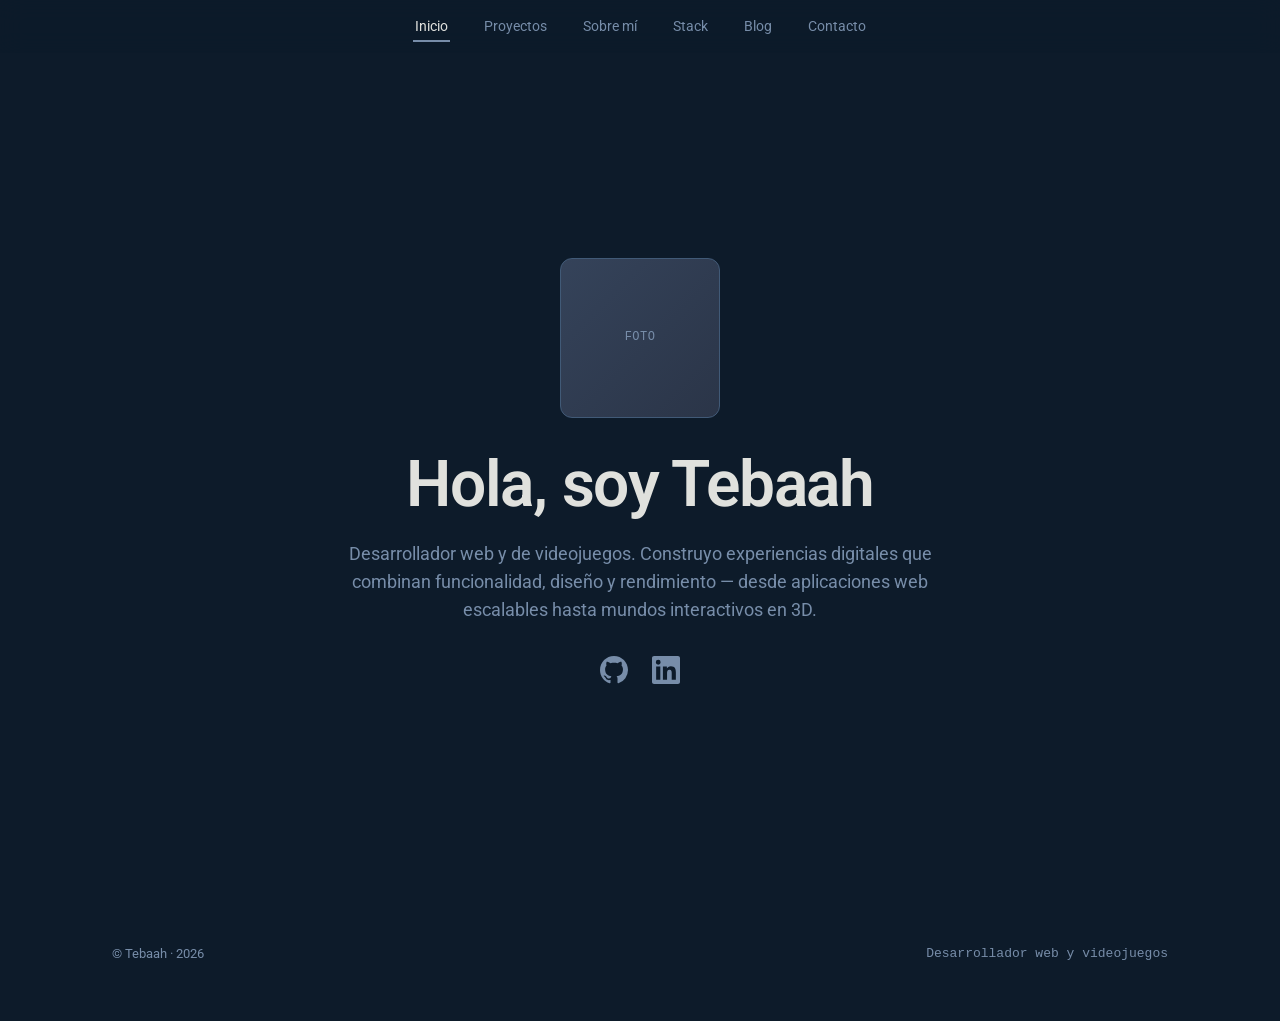
<file: index.html>
<!doctype html>
<html lang="es">

<head>
  <meta charset="utf-8" />
  <meta name="viewport" content="width=device-width, initial-scale=1" />
  <title>Tebaah · Portafolio</title>
  <link rel="preconnect" href="https://fonts.googleapis.com" />
  <link rel="preconnect" href="https://fonts.gstatic.com" crossorigin />
  <link href="https://fonts.googleapis.com/css2?family=Roboto:ital,wght@0,100..900;1,100..900&display=swap"
    rel="stylesheet" />
  <link rel="stylesheet" href="css/main.css" />
</head>

<body>

  <header class="nav-wrapper">
    <div class="container nav-wrapper__inner">
      <nav>
        <ul class="nav-wrapper__list">
          <li><a href="index.html" class="nav-wrapper__link nav-wrapper__link--active">Inicio</a></li>
          <li><a href="proyectos/index.html" class="nav-wrapper__link">Proyectos</a></li>
          <li><a href="sobre-mi.html" class="nav-wrapper__link">Sobre mí</a></li>
          <li><a href="stack.html" class="nav-wrapper__link">Stack</a></li>
          <li><a href="blog.html" class="nav-wrapper__link">Blog</a></li>
          <li><a href="contacto.html" class="nav-wrapper__link">Contacto</a></li>
        </ul>
      </nav>
    </div>
  </header>

  <main id="content">

    <!-- Home / Hero -->
    <section class="section page-section page-section--active" id="page-home">
      <div class="hero" style="max-width: 640px;">
        <div class="ph-img hero__avatar">FOTO</div>
        <h1 class="hero__title">Hola, soy Tebaah</h1>
        <p class="text--lead hero__lead">
          Desarrollador web y de videojuegos. Construyo experiencias digitales que
          combinan funcionalidad, diseño y rendimiento — desde aplicaciones web
          escalables hasta mundos interactivos en 3D.
        </p>
        <div class="hero__socials">
          <a href="https://github.com/tebaah" target="_blank" rel="noopener noreferrer" aria-label="GitHub"
            class="hero__social-link">
            <svg width="28" height="28" viewBox="0 0 24 24" fill="currentColor">
              <path
                d="M12 0C5.37 0 0 5.37 0 12c0 5.31 3.435 9.795 8.205 11.385.6.105.825-.255.825-.57 0-.285-.015-1.23-.015-2.235-3.015.555-3.795-.735-4.035-1.41-.135-.345-.72-1.41-1.23-1.695-.42-.225-1.02-.78-.015-.795.945-.015 1.62.87 1.845 1.23 1.08 1.815 2.805 1.305 3.495.99.105-.78.42-1.305.765-1.605-2.67-.3-5.46-1.335-5.46-5.925 0-1.305.465-2.385 1.23-3.225-.12-.3-.54-1.53.12-3.18 0 0 1.005-.315 3.3 1.23.96-.27 1.98-.405 3-.405s2.04.135 3 .405c2.295-1.56 3.3-1.23 3.3-1.23.66 1.65.24 2.88.12 3.18.765.84 1.23 1.905 1.23 3.225 0 4.605-2.805 5.625-5.475 5.925.435.375.81 1.095.81 2.22 0 1.605-.015 2.895-.015 3.3 0 .315.225.69.825.57A12.02 12.02 0 0 0 24 12c0-6.63-5.37-12-12-12z" />
            </svg>
          </a>
          <a href="https://linkedin.com/in/tebaah" target="_blank" rel="noopener noreferrer" aria-label="LinkedIn"
            class="hero__social-link">
            <svg width="28" height="28" viewBox="0 0 24 24" fill="currentColor">
              <path
                d="M20.447 20.452h-3.554v-5.569c0-1.328-.027-3.037-1.852-3.037-1.853 0-2.136 1.445-2.136 2.939v5.667H9.351V9h3.414v1.561h.046c.477-.9 1.637-1.85 3.37-1.85 3.601 0 4.267 2.37 4.267 5.455v6.286zM5.337 7.433a2.062 2.062 0 0 1-2.063-2.065 2.064 2.064 0 1 1 2.063 2.065zm1.782 13.019H3.555V9h3.564v11.452zM22.225 0H1.771C.792 0 0 .774 0 1.729v20.542C0 23.227.792 24 1.771 24h20.451C23.2 24 24 23.227 24 22.271V1.729C24 .774 23.2 0 22.222 0h.003z" />
            </svg>
          </a>
        </div>
      </div>
    </section>

  </main>

  <footer class="pagefoot">
    <div class="container row--between pagefoot__inner">
      <span>&copy; Tebaah · 2026</span>
      <span class="pagefoot__role">Desarrollador web y videojuegos</span>
    </div>
  </footer>

</body>

</html>
</file>
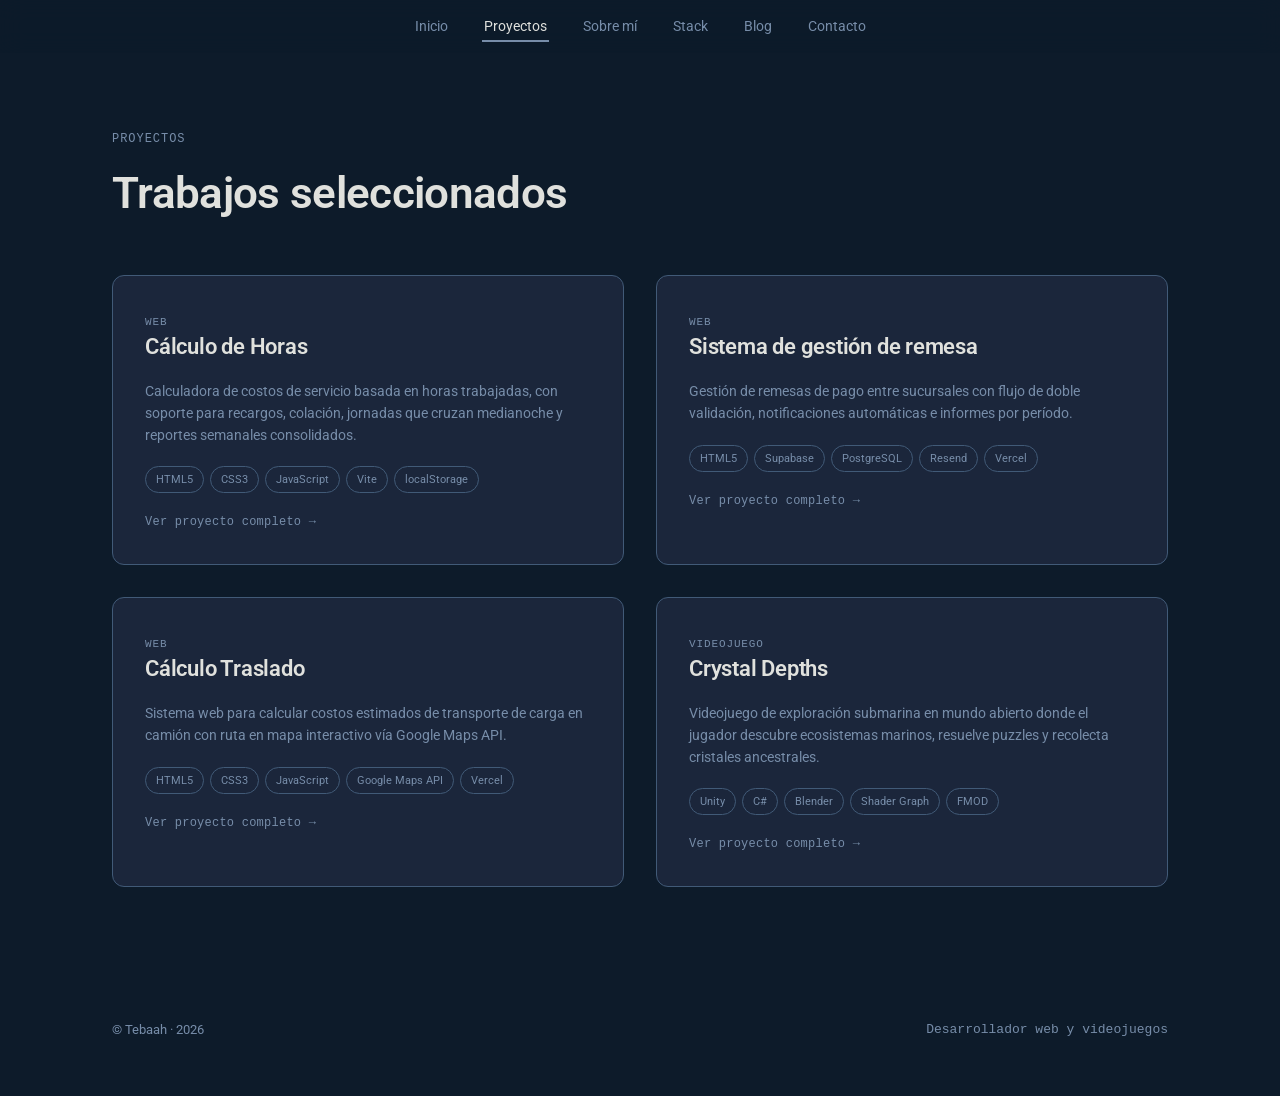
<file: proyectos/index.html>
<!doctype html>
<html lang="es">

<head>
    <meta charset="utf-8" />
    <meta name="viewport" content="width=device-width, initial-scale=1" />
    <title>Proyectos · Tebaah</title>
    <link rel="preconnect" href="https://fonts.googleapis.com" />
    <link rel="preconnect" href="https://fonts.gstatic.com" crossorigin />
    <link href="https://fonts.googleapis.com/css2?family=Roboto:ital,wght@0,100..900;1,100..900&display=swap"
        rel="stylesheet" />
    <link rel="stylesheet" href="../css/main.css" />
</head>

<body>

    <header class="nav-wrapper">
        <div class="container nav-wrapper__inner">
            <nav>
                <ul class="nav-wrapper__list">
                    <li><a href="../index.html" class="nav-wrapper__link">Inicio</a></li>
                    <li><a href="index.html" class="nav-wrapper__link nav-wrapper__link--active">Proyectos</a></li>
                    <li><a href="../sobre-mi.html" class="nav-wrapper__link">Sobre mí</a></li>
                    <li><a href="../stack.html" class="nav-wrapper__link">Stack</a></li>
                    <li><a href="../blog.html" class="nav-wrapper__link">Blog</a></li>
                    <li><a href="../contacto.html" class="nav-wrapper__link">Contacto</a></li>
                </ul>
            </nav>
        </div>
    </header>

    <main id="content">

        <section class="section page-section page-section--active" id="page-proyectos">
            <div class="container">
                <p class="text--eyebrow">PROYECTOS</p>
                <h2 style="margin-bottom: var(--gap-xl);">Trabajos seleccionados</h2>

                <div class="grid--2">
                    <a href="calculo-horas.html" class="card--project">
                        <div>
                            <span class="card__type">Web</span>
                            <h3 class="card__title">Cálculo de Horas</h3>
                        </div>
                        <p class="card__desc">
                            Calculadora de costos de servicio basada en horas trabajadas, con
                            soporte para recargos, colación, jornadas que cruzan medianoche y
                            reportes semanales consolidados.
                        </p>
                        <div class="tag__list">
                            <span class="tag tag--sm">HTML5</span>
                            <span class="tag tag--sm">CSS3</span>
                            <span class="tag tag--sm">JavaScript</span>
                            <span class="tag tag--sm">Vite</span>
                            <span class="tag tag--sm">localStorage</span>
                        </div>
                        <span class="card__cta">Ver proyecto completo →</span>
                    </a>

                    <a href="sistema-remesa.html" class="card--project">
                        <div>
                            <span class="card__type">Web</span>
                            <h3 class="card__title">Sistema de gestión de remesa</h3>
                        </div>
                        <p class="card__desc">
                            Gestión de remesas de pago entre sucursales con flujo de doble
                            validación, notificaciones automáticas e informes por período.
                        </p>
                        <div class="tag__list">
                            <span class="tag tag--sm">HTML5</span>
                            <span class="tag tag--sm">Supabase</span>
                            <span class="tag tag--sm">PostgreSQL</span>
                            <span class="tag tag--sm">Resend</span>
                            <span class="tag tag--sm">Vercel</span>
                        </div>
                        <span class="card__cta">Ver proyecto completo →</span>
                    </a>

                    <a href="calculo-traslado.html" class="card--project">
                        <div>
                            <span class="card__type">Web</span>
                            <h3 class="card__title">Cálculo Traslado</h3>
                        </div>
                        <p class="card__desc">
                            Sistema web para calcular costos estimados de transporte de carga en
                            camión con ruta en mapa interactivo vía Google Maps API.
                        </p>
                        <div class="tag__list">
                            <span class="tag tag--sm">HTML5</span>
                            <span class="tag tag--sm">CSS3</span>
                            <span class="tag tag--sm">JavaScript</span>
                            <span class="tag tag--sm">Google Maps API</span>
                            <span class="tag tag--sm">Vercel</span>
                        </div>
                        <span class="card__cta">Ver proyecto completo →</span>
                    </a>

                    <a href="crystal-depths.html" class="card--project">
                        <div>
                            <span class="card__type">Videojuego</span>
                            <h3 class="card__title">Crystal Depths</h3>
                        </div>
                        <p class="card__desc">
                            Videojuego de exploración submarina en mundo abierto donde el jugador
                            descubre ecosistemas marinos, resuelve puzzles y recolecta cristales ancestrales.
                        </p>
                        <div class="tag__list">
                            <span class="tag tag--sm">Unity</span>
                            <span class="tag tag--sm">C#</span>
                            <span class="tag tag--sm">Blender</span>
                            <span class="tag tag--sm">Shader Graph</span>
                            <span class="tag tag--sm">FMOD</span>
                        </div>
                        <span class="card__cta">Ver proyecto completo →</span>
                    </a>
                </div>
            </div>
        </section>

    </main>

    <footer class="pagefoot">
        <div class="container row--between pagefoot__inner">
            <span>&copy; Tebaah · 2026</span>
            <span class="pagefoot__role">Desarrollador web y videojuegos</span>
        </div>
    </footer>

</body>

</html>
</file>
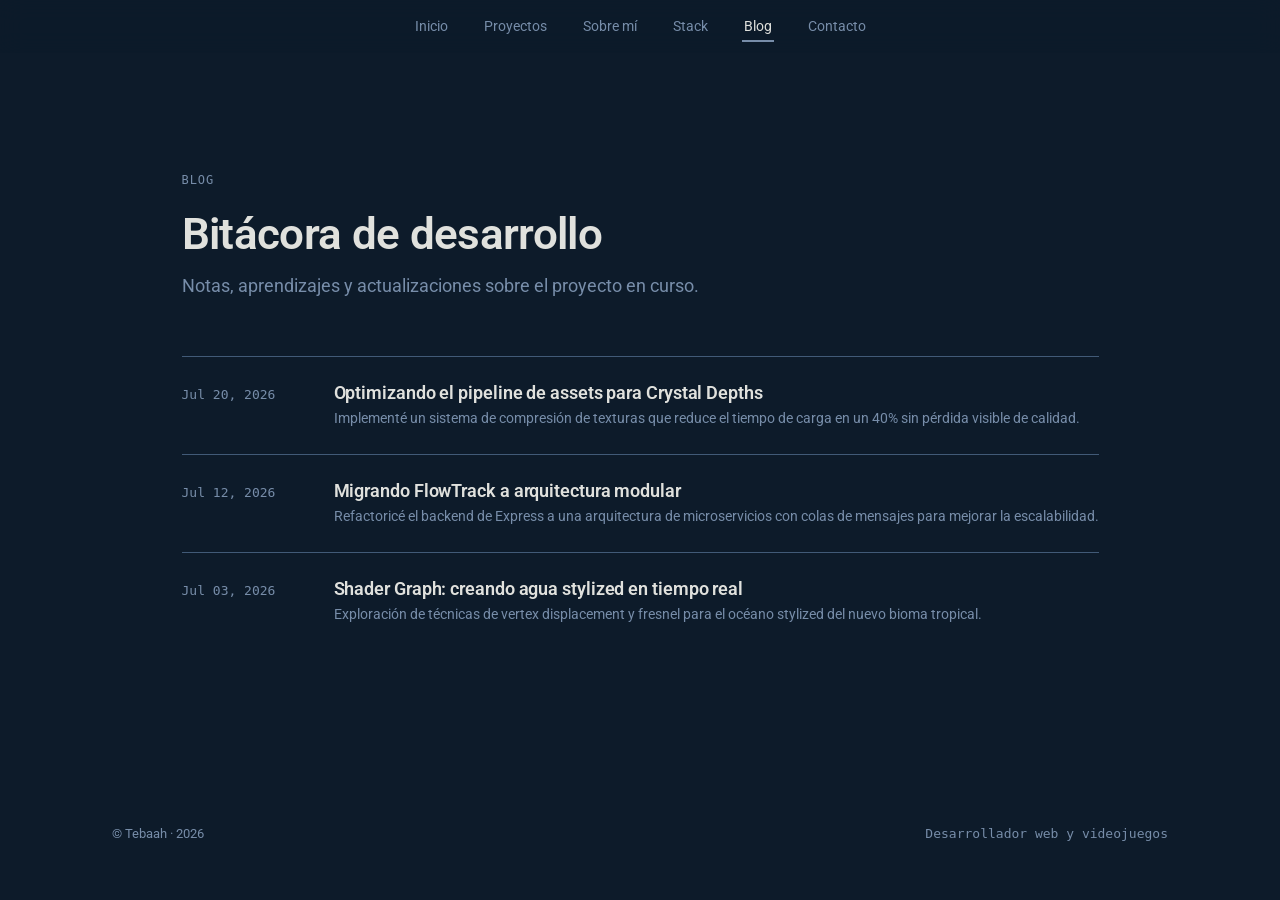
<file: blog.html>
<!doctype html>
<html lang="es">

<head>
    <meta charset="utf-8" />
    <meta name="viewport" content="width=device-width, initial-scale=1" />
    <title>Blog · Tebaah</title>
    <link rel="preconnect" href="https://fonts.googleapis.com" />
    <link rel="preconnect" href="https://fonts.gstatic.com" crossorigin />
    <link href="https://fonts.googleapis.com/css2?family=Roboto:ital,wght@0,100..900;1,100..900&display=swap"
        rel="stylesheet" />
    <link rel="stylesheet" href="css/main.css" />
</head>

<body>

    <header class="nav-wrapper">
        <div class="container nav-wrapper__inner">
            <nav>
                <ul class="nav-wrapper__list">
                    <li><a href="index.html" class="nav-wrapper__link">Inicio</a></li>
                    <li><a href="proyectos/index.html" class="nav-wrapper__link">Proyectos</a></li>
                    <li><a href="sobre-mi.html" class="nav-wrapper__link">Sobre mí</a></li>
                    <li><a href="stack.html" class="nav-wrapper__link">Stack</a></li>
                    <li><a href="blog.html" class="nav-wrapper__link nav-wrapper__link--active">Blog</a></li>
                    <li><a href="contacto.html" class="nav-wrapper__link">Contacto</a></li>
                </ul>
            </nav>
        </div>
    </header>

    <main id="content">

        <section class="section page-section page-section--active" id="page-blog">
            <div class="container">
                <p class="text--eyebrow">BLOG</p>
                <h2 style="margin-bottom: var(--gap-sm);">Bitácora de desarrollo</h2>
                <p class="text--lead blog__lead">
                    Notas, aprendizajes y actualizaciones sobre el proyecto en curso.
                </p>
                <div>
                    <article class="blog__entry">
                        <span class="text--meta blog__entry-date">Jul 20, 2026</span>
                        <div>
                            <h3 class="blog__entry-title">Optimizando el pipeline de assets para Crystal Depths</h3>
                            <p class="blog__entry-desc">Implementé un sistema de compresión de texturas que reduce el
                                tiempo de carga
                                en un 40% sin pérdida visible de calidad.</p>
                        </div>
                    </article>
                    <article class="blog__entry">
                        <span class="text--meta blog__entry-date">Jul 12, 2026</span>
                        <div>
                            <h3 class="blog__entry-title">Migrando FlowTrack a arquitectura modular</h3>
                            <p class="blog__entry-desc">Refactoricé el backend de Express a una arquitectura de
                                microservicios con
                                colas de mensajes para mejorar la escalabilidad.</p>
                        </div>
                    </article>
                    <article class="blog__entry">
                        <span class="text--meta blog__entry-date">Jul 03, 2026</span>
                        <div>
                            <h3 class="blog__entry-title">Shader Graph: creando agua stylized en tiempo real</h3>
                            <p class="blog__entry-desc">Exploración de técnicas de vertex displacement y fresnel para el
                                océano
                                stylized del nuevo bioma tropical.</p>
                        </div>
                    </article>
                </div>
            </div>
        </section>

    </main>

    <footer class="pagefoot">
        <div class="container row--between pagefoot__inner">
            <span>&copy; Tebaah · 2026</span>
            <span class="pagefoot__role">Desarrollador web y videojuegos</span>
        </div>
    </footer>

</body>

</html>
</file>
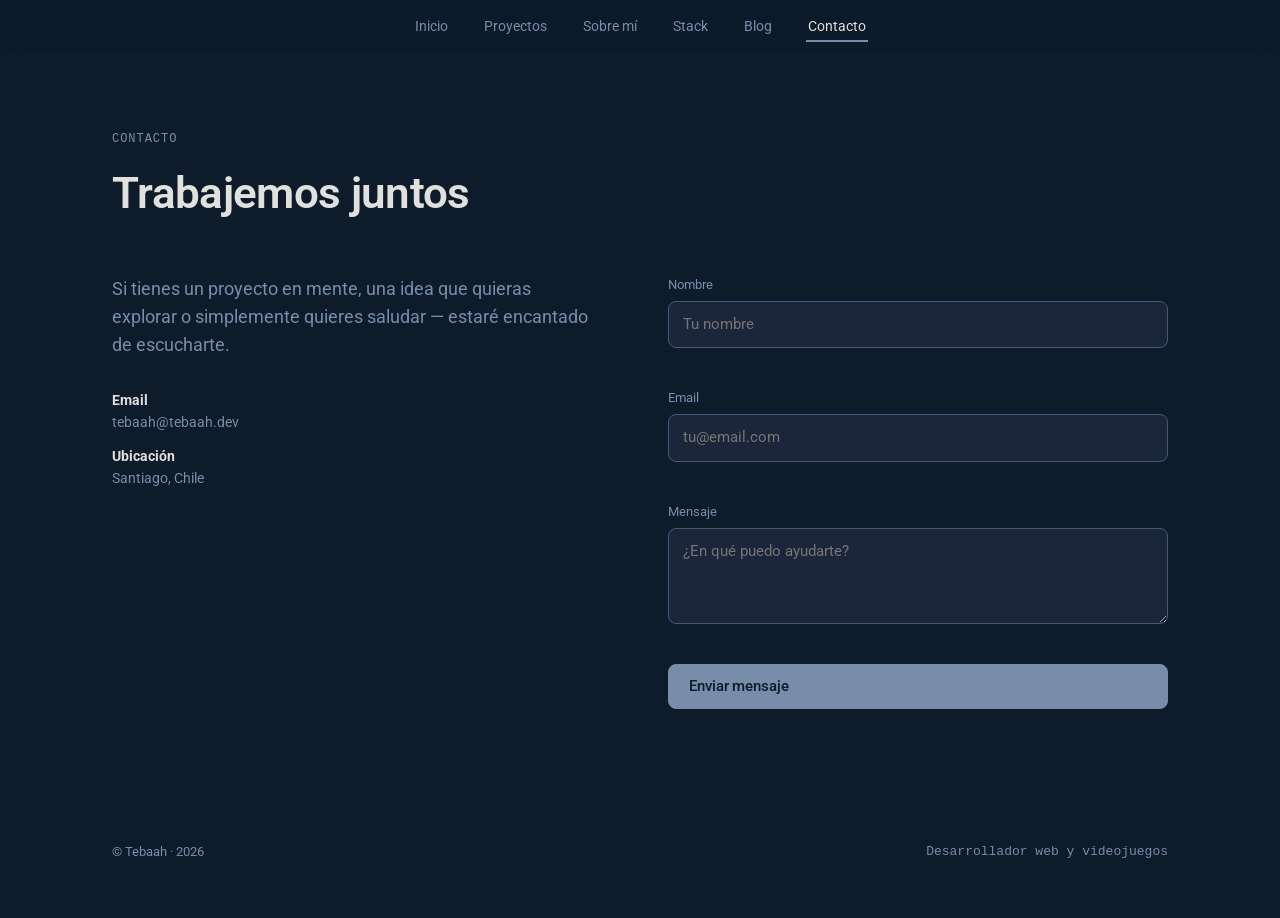
<file: contacto.html>
<!doctype html>
<html lang="es">

<head>
    <meta charset="utf-8" />
    <meta name="viewport" content="width=device-width, initial-scale=1" />
    <title>Contacto · Tebaah</title>
    <link rel="preconnect" href="https://fonts.googleapis.com" />
    <link rel="preconnect" href="https://fonts.gstatic.com" crossorigin />
    <link href="https://fonts.googleapis.com/css2?family=Roboto:ital,wght@0,100..900;1,100..900&display=swap"
        rel="stylesheet" />
    <link rel="stylesheet" href="css/main.css" />
</head>

<body>

    <header class="nav-wrapper">
        <div class="container nav-wrapper__inner">
            <nav>
                <ul class="nav-wrapper__list">
                    <li><a href="index.html" class="nav-wrapper__link">Inicio</a></li>
                    <li><a href="proyectos/index.html" class="nav-wrapper__link">Proyectos</a></li>
                    <li><a href="sobre-mi.html" class="nav-wrapper__link">Sobre mí</a></li>
                    <li><a href="stack.html" class="nav-wrapper__link">Stack</a></li>
                    <li><a href="blog.html" class="nav-wrapper__link">Blog</a></li>
                    <li><a href="contacto.html" class="nav-wrapper__link nav-wrapper__link--active">Contacto</a></li>
                </ul>
            </nav>
        </div>
    </header>

    <main id="content">

        <section class="section page-section page-section--active" id="page-contacto">
            <div class="container">
                <p class="text--eyebrow">CONTACTO</p>
                <h2 class="contact__heading">Trabajemos juntos</h2>
                <div class="contact__grid">
                    <div>
                        <p class="text--lead contact__lead">
                            Si tienes un proyecto en mente, una idea que quieras explorar o simplemente
                            quieres saludar — estaré encantado de escucharte.
                        </p>
                        <div class="contact__info">
                            <p class="contact__info-item">
                                <strong class="contact__info-label">Email</strong><br />
                                <span class="contact__info-value">tebaah@tebaah.dev</span>
                            </p>
                            <p class="contact__info-item">
                                <strong class="contact__info-label">Ubicación</strong><br />
                                <span class="contact__info-value">Santiago, Chile</span>
                            </p>
                        </div>
                    </div>
                    <form id="contact-form" action="https://api.web3forms.com/submit" method="POST">
                        <input type="hidden" name="access_key" value="74272666-c7ad-4ddf-a248-4aaf474b4e8c" />
                        <input type="hidden" name="from_name" value="Formulario Web - Tebaah.dev" />

                        <div class="stack contact__form-stack">
                            <div class="form__field">
                                <label class="form__label" for="nombre">Nombre</label>
                                <input class="form__input" id="nombre" type="text" name="name" placeholder="Tu nombre"
                                    required />
                            </div>
                            <div class="form__field">
                                <label class="form__label" for="email">Email</label>
                                <input class="form__input" id="email" type="email" name="email"
                                    placeholder="tu@email.com" required />
                            </div>
                            <div class="form__field">
                                <label class="form__label" for="mensaje">Mensaje</label>
                                <textarea class="form__textarea" id="mensaje" name="message"
                                    placeholder="¿En qué puedo ayudarte?" required></textarea>
                            </div>
                            <button class="btn btn--primary" type="submit" id="form-submit-btn">
                                Enviar mensaje
                            </button>
                            <div id="form-status" class="form__status" hidden></div>
                        </div>
                    </form>
                </div>
            </div>
        </section>

    </main>

    <footer class="pagefoot">
        <div class="container row--between pagefoot__inner">
            <span>&copy; Tebaah · 2026</span>
            <span class="pagefoot__role">Desarrollador web y videojuegos</span>
        </div>
    </footer>

    <script>
        const form = document.getElementById('contact-form');
        const status = document.getElementById('form-status');
        const submitBtn = document.getElementById('form-submit-btn');

        form.addEventListener('submit', async (e) => {
            e.preventDefault();

            submitBtn.disabled = true;
            submitBtn.textContent = 'Enviando...';
            status.hidden = true;

            try {
                const data = new FormData(form);
                const response = await fetch(form.action, {
                    method: 'POST',
                    body: data,
                    headers: { 'Accept': 'application/json' }
                });

                const result = await response.json();

                if (result.success) {
                    status.className = 'form__status form__status--success';
                    status.textContent = 'Mensaje enviado correctamente. Gracias por contactarme.';
                    status.hidden = false;
                    form.reset();
                } else {
                    throw new Error(result.message || 'Error al enviar el mensaje.');
                }
            } catch (error) {
                status.className = 'form__status form__status--error';
                status.textContent = error.message + ' Intenta de nuevo o escríbeme directamente a tebaah@tebaah.dev.';
                status.hidden = false;
            } finally {
                submitBtn.disabled = false;
                submitBtn.textContent = 'Enviar mensaje';
            }
        });
    </script>

</body>

</html>
</file>
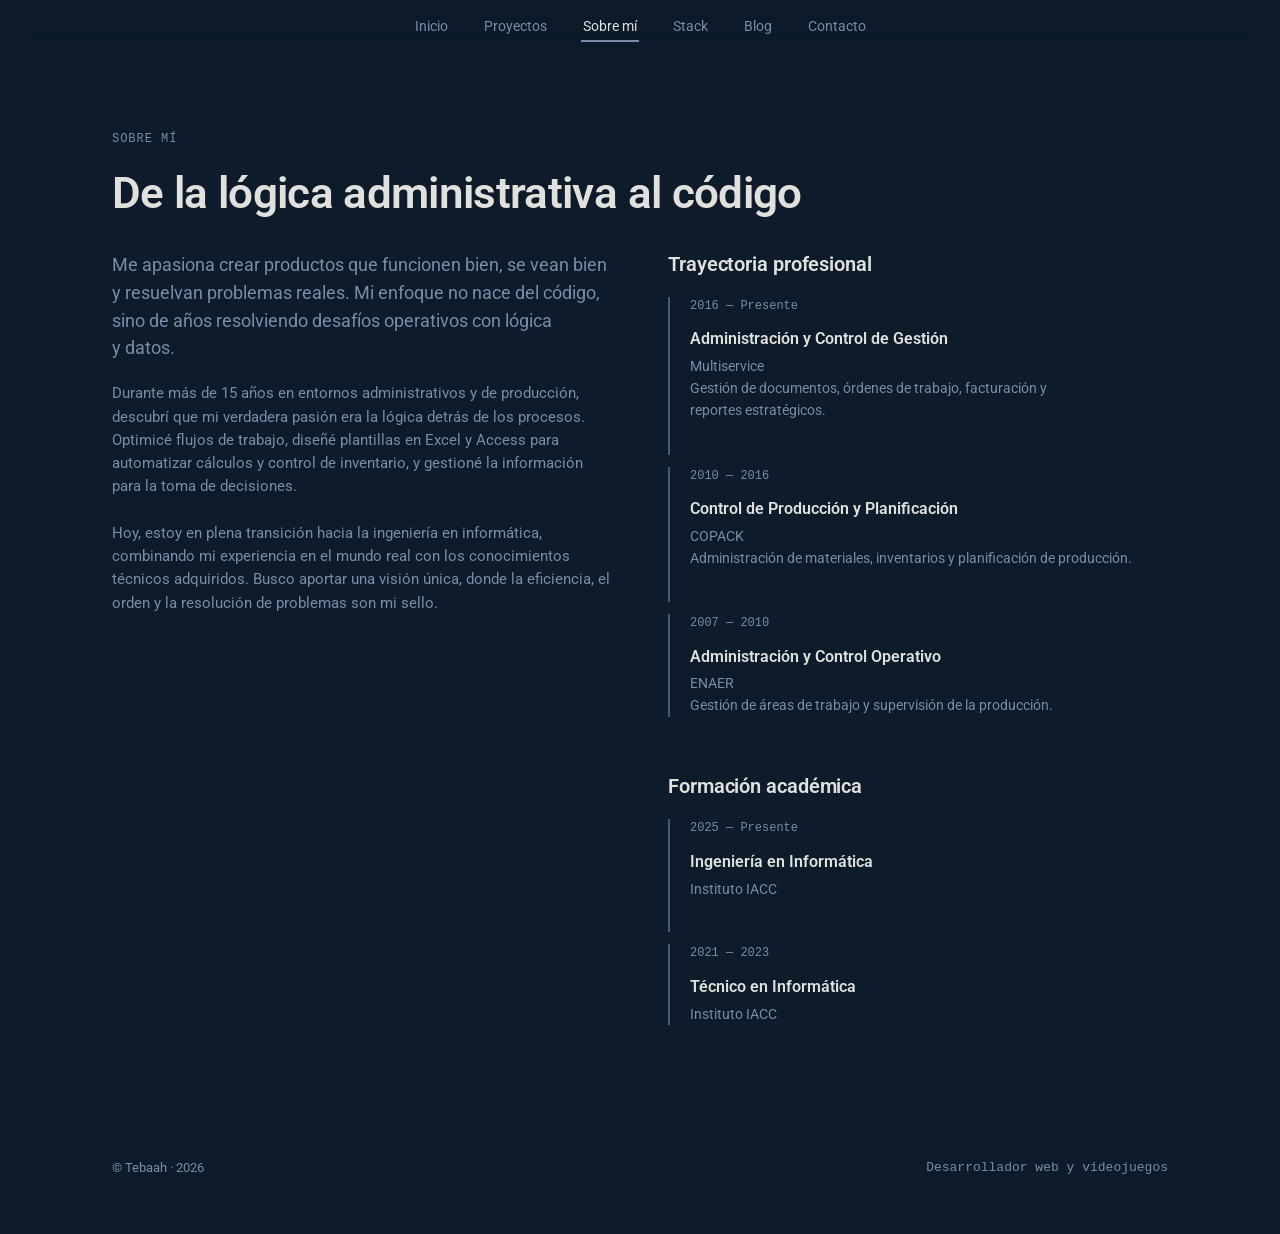
<file: sobre-mi.html>
<!doctype html>
<html lang="es">

<head>
    <meta charset="utf-8" />
    <meta name="viewport" content="width=device-width, initial-scale=1" />
    <title>Sobre mí · Tebaah</title>
    <link rel="preconnect" href="https://fonts.googleapis.com" />
    <link rel="preconnect" href="https://fonts.gstatic.com" crossorigin />
    <link href="https://fonts.googleapis.com/css2?family=Roboto:ital,wght@0,100..900;1,100..900&display=swap"
        rel="stylesheet" />
    <link rel="stylesheet" href="css/main.css" />
</head>

<body>

    <header class="nav-wrapper">
        <div class="container nav-wrapper__inner">
            <nav>
                <ul class="nav-wrapper__list">
                    <li><a href="index.html" class="nav-wrapper__link">Inicio</a></li>
                    <li><a href="proyectos/index.html" class="nav-wrapper__link">Proyectos</a></li>
                    <li><a href="sobre-mi.html" class="nav-wrapper__link nav-wrapper__link--active">Sobre mí</a></li>
                    <li><a href="stack.html" class="nav-wrapper__link">Stack</a></li>
                    <li><a href="blog.html" class="nav-wrapper__link">Blog</a></li>
                    <li><a href="contacto.html" class="nav-wrapper__link">Contacto</a></li>
                </ul>
            </nav>
        </div>
    </header>

    <main id="content">

        <section class="section page-section page-section--active" id="page-sobre-mi">
            <div class="container">
                <p class="text--eyebrow">SOBRE MÍ</p>
                <h2 class="about__heading">De la lógica administrativa al código</h2>
                <div class="about__grid">
                    <div>
                        <p class="text--lead about__lead">
                            Me apasiona crear productos que funcionen bien, se vean bien
                            y resuelvan problemas reales. Mi enfoque no nace del código,
                            sino de años resolviendo desafíos operativos con lógica y datos.
                        </p>
                        <p class="about__text">
                            Durante más de 15 años en entornos administrativos y de producción,
                            descubrí que mi verdadera pasión era la lógica detrás de los procesos.
                            Optimicé flujos de trabajo, diseñé plantillas en Excel y Access para
                            automatizar cálculos y control de inventario, y gestioné la información
                            para la toma de decisiones.
                            <br><br>
                            Hoy, estoy en plena transición hacia la ingeniería en informática,
                            combinando mi experiencia en el mundo real con los conocimientos
                            técnicos adquiridos. Busco aportar una visión única, donde la
                            eficiencia, el orden y la resolución de problemas son mi sello.
                        </p>
                    </div>
                    <div>

                        <section class="about__section">
                            <h3 class="about__section-title">Trayectoria profesional</h3>
                            <article class="exp">
                                <p class="exp__date">2016 — Presente</p>
                                <h4 class="exp__title">Administración y Control de Gestión</h4>
                                <p class="exp__place">Multiservice</p>
                                <p class="exp__desc">Gestión de documentos, órdenes
                                    de trabajo, facturación y reportes estratégicos.</p>
                            </article>
                            <article class="exp">
                                <p class="exp__date">2010 — 2016</p>
                                <h4 class="exp__title">Control de Producción y Planificación</h4>
                                <p class="exp__place">COPACK</p>
                                <p class="exp__desc">Administración de materiales,
                                    inventarios y planificación de producción.</p>
                            </article>
                            <article class="exp">
                                <p class="exp__date">2007 — 2010</p>
                                <h4 class="exp__title">Administración y Control Operativo</h4>
                                <p class="exp__place">ENAER</p>
                                <p class="exp__desc">Gestión de áreas de trabajo y
                                    supervisión de la producción.</p>
                            </article>
                        </section>

                        <section class="about__section">
                            <h3 class="about__section-title">Formación académica</h3>
                            <article class="exp">
                                <p class="exp__date">2025 — Presente</p>
                                <h4 class="exp__title">Ingeniería en Informática</h4>
                                <p class="exp__place">Instituto IACC</p>
                            </article>
                            <article class="exp">
                                <p class="exp__date">2021 — 2023</p>
                                <h4 class="exp__title">Técnico en Informática</h4>
                                <p class="exp__place">Instituto IACC</p>
                            </article>
                        </section>

                    </div>
                </div>
            </div>
        </section>

    </main>

    <footer class="pagefoot">
        <div class="container row--between pagefoot__inner">
            <span>&copy; Tebaah · 2026</span>
            <span class="pagefoot__role">Desarrollador web y videojuegos</span>
        </div>
    </footer>

</body>

</html>
</file>
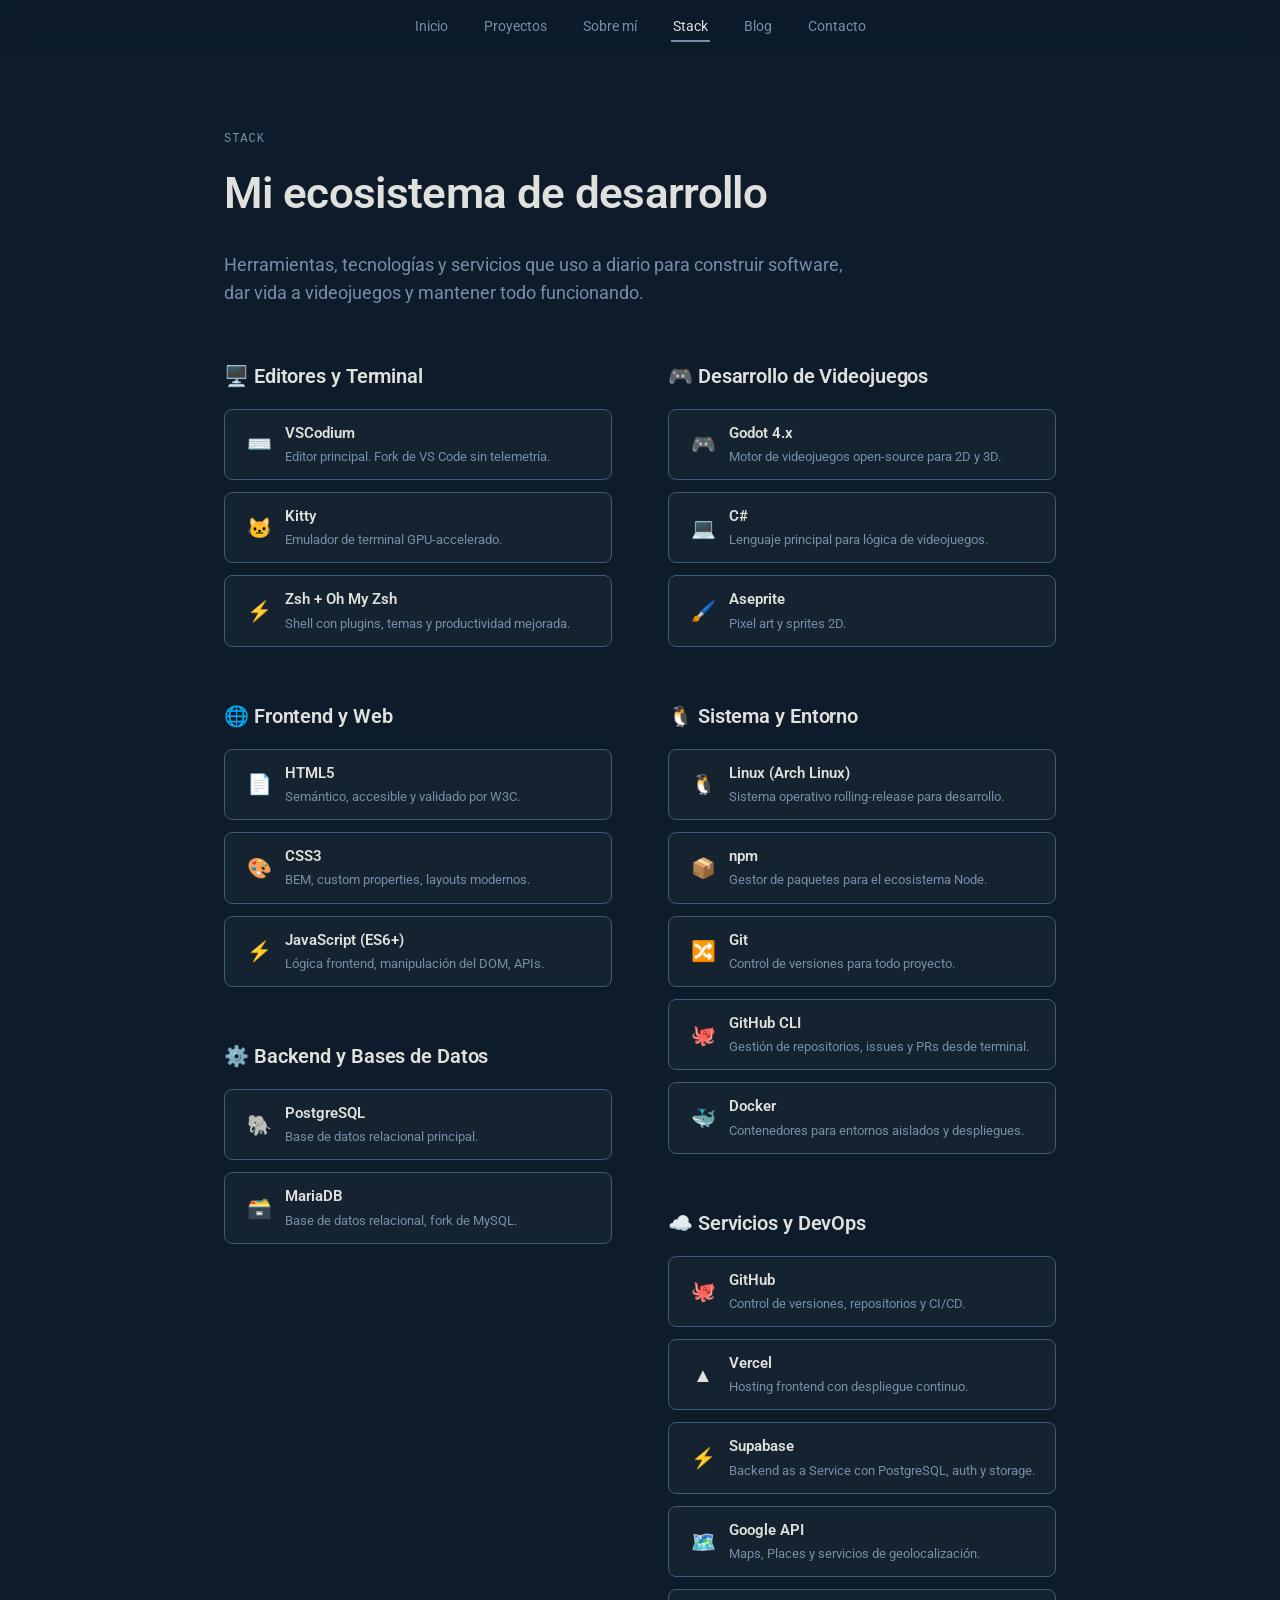
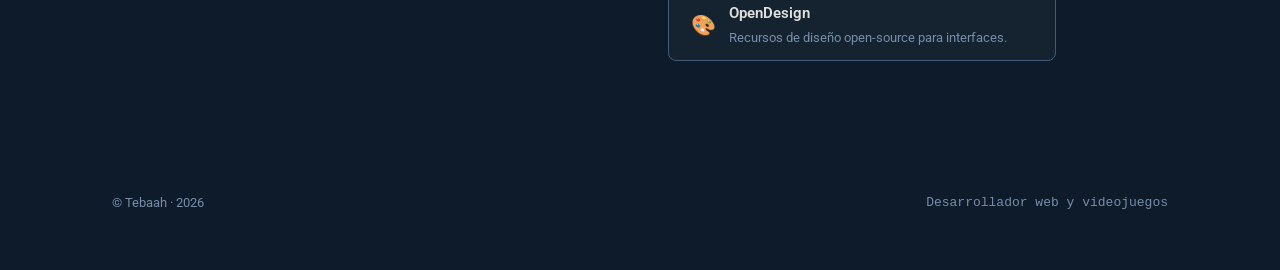
<file: stack.html>
<!doctype html>
<html lang="es">

<head>
    <meta charset="utf-8" />
    <meta name="viewport" content="width=device-width, initial-scale=1" />
    <title>Stack · Tebaah</title>
    <link rel="preconnect" href="https://fonts.googleapis.com" />
    <link rel="preconnect" href="https://fonts.gstatic.com" crossorigin />
    <link href="https://fonts.googleapis.com/css2?family=Roboto:ital,wght@0,100..900;1,100..900&display=swap"
        rel="stylesheet" />
    <link rel="stylesheet" href="css/main.css" />
</head>

<body>

    <header class="nav-wrapper">
        <div class="container nav-wrapper__inner">
            <nav>
                <ul class="nav-wrapper__list">
                    <li><a href="index.html" class="nav-wrapper__link">Inicio</a></li>
                    <li><a href="proyectos/index.html" class="nav-wrapper__link">Proyectos</a></li>
                    <li><a href="sobre-mi.html" class="nav-wrapper__link">Sobre mí</a></li>
                    <li><a href="stack.html" class="nav-wrapper__link nav-wrapper__link--active">Stack</a></li>
                    <li><a href="blog.html" class="nav-wrapper__link">Blog</a></li>
                    <li><a href="contacto.html" class="nav-wrapper__link">Contacto</a></li>
                </ul>
            </nav>
        </div>
    </header>

    <main id="content">

        <section class="section page-section page-section--active" id="page-stack">
            <div class="container">
                <p class="text--eyebrow">STACK</p>
                <h2 class="stack-page__heading">Mi ecosistema de desarrollo</h2>
                <p class="text--lead stack-page__lead">
                    Herramientas, tecnologías y servicios que uso a diario para construir
                    software, dar vida a videojuegos y mantener todo funcionando.
                </p>

                <div class="stack-page__grid">

                    <!-- Columna izquierda -->
                    <div>

                        <section class="stack-page__section">
                            <h3 class="stack-page__section-title">🖥️ Editores y Terminal</h3>
                            <div class="stack-page__items">
                                <div class="stack-page__item">
                                    <span class="stack-page__item-icon">⌨️</span>
                                    <div class="stack-page__item-text">
                                        <span class="stack-page__item-name">VSCodium</span>
                                        <p class="stack-page__item-desc">Editor principal. Fork de VS Code sin
                                            telemetría.</p>
                                    </div>
                                </div>
                                <div class="stack-page__item">
                                    <span class="stack-page__item-icon">🐱</span>
                                    <div class="stack-page__item-text">
                                        <span class="stack-page__item-name">Kitty</span>
                                        <p class="stack-page__item-desc">Emulador de terminal GPU-accelerado.</p>
                                    </div>
                                </div>
                                <div class="stack-page__item">
                                    <span class="stack-page__item-icon">⚡</span>
                                    <div class="stack-page__item-text">
                                        <span class="stack-page__item-name">Zsh + Oh My Zsh</span>
                                        <p class="stack-page__item-desc">Shell con plugins, temas y productividad
                                            mejorada.</p>
                                    </div>
                                </div>
                            </div>
                        </section>

                        <section class="stack-page__section">
                            <h3 class="stack-page__section-title">🌐 Frontend y Web</h3>
                            <div class="stack-page__items">
                                <div class="stack-page__item">
                                    <span class="stack-page__item-icon">📄</span>
                                    <div class="stack-page__item-text">
                                        <span class="stack-page__item-name">HTML5</span>
                                        <p class="stack-page__item-desc">Semántico, accesible y validado por W3C.</p>
                                    </div>
                                </div>
                                <div class="stack-page__item">
                                    <span class="stack-page__item-icon">🎨</span>
                                    <div class="stack-page__item-text">
                                        <span class="stack-page__item-name">CSS3</span>
                                        <p class="stack-page__item-desc">BEM, custom properties, layouts modernos.</p>
                                    </div>
                                </div>
                                <div class="stack-page__item">
                                    <span class="stack-page__item-icon">⚡</span>
                                    <div class="stack-page__item-text">
                                        <span class="stack-page__item-name">JavaScript (ES6+)</span>
                                        <p class="stack-page__item-desc">Lógica frontend, manipulación del DOM, APIs.
                                        </p>
                                    </div>
                                </div>
                            </div>
                        </section>

                        <section class="stack-page__section">
                            <h3 class="stack-page__section-title">⚙️ Backend y Bases de Datos</h3>
                            <div class="stack-page__items">
                                <div class="stack-page__item">
                                    <span class="stack-page__item-icon">🐘</span>
                                    <div class="stack-page__item-text">
                                        <span class="stack-page__item-name">PostgreSQL</span>
                                        <p class="stack-page__item-desc">Base de datos relacional principal.</p>
                                    </div>
                                </div>
                                <div class="stack-page__item">
                                    <span class="stack-page__item-icon">🗃️</span>
                                    <div class="stack-page__item-text">
                                        <span class="stack-page__item-name">MariaDB</span>
                                        <p class="stack-page__item-desc">Base de datos relacional, fork de MySQL.</p>
                                    </div>
                                </div>
                            </div>
                        </section>

                    </div>

                    <!-- Columna derecha -->
                    <div>

                        <section class="stack-page__section">
                            <h3 class="stack-page__section-title">🎮 Desarrollo de Videojuegos</h3>
                            <div class="stack-page__items">
                                <div class="stack-page__item">
                                    <span class="stack-page__item-icon">🎮</span>
                                    <div class="stack-page__item-text">
                                        <span class="stack-page__item-name">Godot 4.x</span>
                                        <p class="stack-page__item-desc">Motor de videojuegos open-source para 2D y 3D.
                                        </p>
                                    </div>
                                </div>
                                <div class="stack-page__item">
                                    <span class="stack-page__item-icon">💻</span>
                                    <div class="stack-page__item-text">
                                        <span class="stack-page__item-name">C#</span>
                                        <p class="stack-page__item-desc">Lenguaje principal para lógica de videojuegos.
                                        </p>
                                    </div>
                                </div>
                                <div class="stack-page__item">
                                    <span class="stack-page__item-icon">🖌️</span>
                                    <div class="stack-page__item-text">
                                        <span class="stack-page__item-name">Aseprite</span>
                                        <p class="stack-page__item-desc">Pixel art y sprites 2D.</p>
                                    </div>
                                </div>
                            </div>
                        </section>

                        <section class="stack-page__section">
                            <h3 class="stack-page__section-title">🐧 Sistema y Entorno</h3>
                            <div class="stack-page__items">
                                <div class="stack-page__item">
                                    <span class="stack-page__item-icon">🐧</span>
                                    <div class="stack-page__item-text">
                                        <span class="stack-page__item-name">Linux (Arch Linux)</span>
                                        <p class="stack-page__item-desc">Sistema operativo rolling-release para
                                            desarrollo.</p>
                                    </div>
                                </div>
                                <div class="stack-page__item">
                                    <span class="stack-page__item-icon">📦</span>
                                    <div class="stack-page__item-text">
                                        <span class="stack-page__item-name">npm</span>
                                        <p class="stack-page__item-desc">Gestor de paquetes para el ecosistema Node.</p>
                                    </div>
                                </div>
                                <div class="stack-page__item">
                                    <span class="stack-page__item-icon">🔀</span>
                                    <div class="stack-page__item-text">
                                        <span class="stack-page__item-name">Git</span>
                                        <p class="stack-page__item-desc">Control de versiones para todo proyecto.</p>
                                    </div>
                                </div>
                                <div class="stack-page__item">
                                    <span class="stack-page__item-icon">🐙</span>
                                    <div class="stack-page__item-text">
                                        <span class="stack-page__item-name">GitHub CLI</span>
                                        <p class="stack-page__item-desc">Gestión de repositorios, issues y PRs desde
                                            terminal.</p>
                                    </div>
                                </div>
                                <div class="stack-page__item">
                                    <span class="stack-page__item-icon">🐳</span>
                                    <div class="stack-page__item-text">
                                        <span class="stack-page__item-name">Docker</span>
                                        <p class="stack-page__item-desc">Contenedores para entornos aislados y
                                            despliegues.</p>
                                    </div>
                                </div>
                            </div>
                        </section>

                        <section class="stack-page__section">
                            <h3 class="stack-page__section-title">☁️ Servicios y DevOps</h3>
                            <div class="stack-page__items">
                                <div class="stack-page__item">
                                    <span class="stack-page__item-icon">🐙</span>
                                    <div class="stack-page__item-text">
                                        <span class="stack-page__item-name">GitHub</span>
                                        <p class="stack-page__item-desc">Control de versiones, repositorios y CI/CD.</p>
                                    </div>
                                </div>
                                <div class="stack-page__item">
                                    <span class="stack-page__item-icon">▲</span>
                                    <div class="stack-page__item-text">
                                        <span class="stack-page__item-name">Vercel</span>
                                        <p class="stack-page__item-desc">Hosting frontend con despliegue continuo.</p>
                                    </div>
                                </div>
                                <div class="stack-page__item">
                                    <span class="stack-page__item-icon">⚡</span>
                                    <div class="stack-page__item-text">
                                        <span class="stack-page__item-name">Supabase</span>
                                        <p class="stack-page__item-desc">Backend as a Service con PostgreSQL, auth y
                                            storage.</p>
                                    </div>
                                </div>
                                <div class="stack-page__item">
                                    <span class="stack-page__item-icon">🗺️</span>
                                    <div class="stack-page__item-text">
                                        <span class="stack-page__item-name">Google API</span>
                                        <p class="stack-page__item-desc">Maps, Places y servicios de geolocalización.
                                        </p>
                                    </div>
                                </div>
                                <div class="stack-page__item">
                                    <span class="stack-page__item-icon">🎨</span>
                                    <div class="stack-page__item-text">
                                        <span class="stack-page__item-name">OpenDesign</span>
                                        <p class="stack-page__item-desc">Recursos de diseño open-source para interfaces.
                                        </p>
                                    </div>
                                </div>
                            </div>
                        </section>

                    </div>

                </div>
            </div>
        </section>

    </main>

    <footer class="pagefoot">
        <div class="container row--between pagefoot__inner">
            <span>&copy; Tebaah · 2026</span>
            <span class="pagefoot__role">Desarrollador web y videojuegos</span>
        </div>
    </footer>

</body>

</html>
</file>
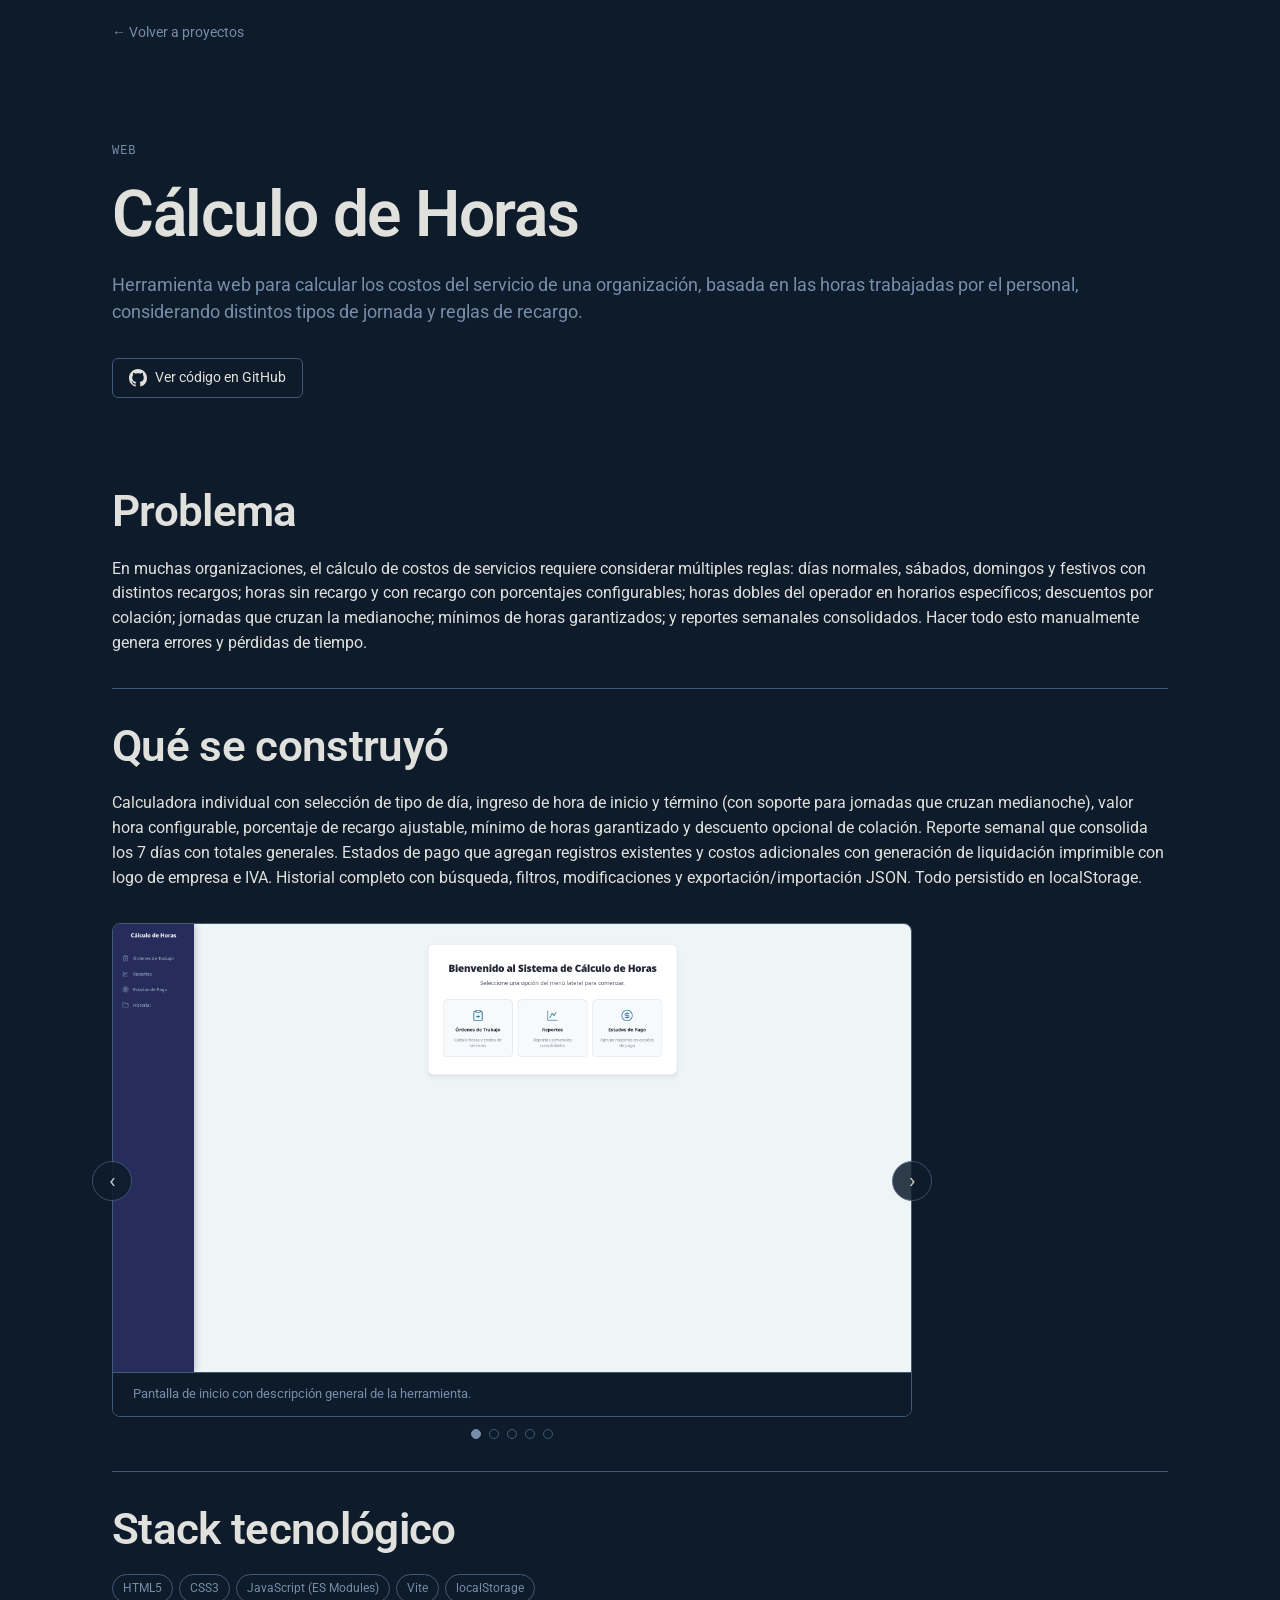
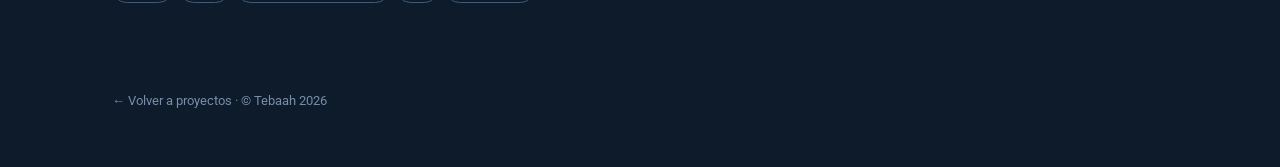
<file: proyectos/calculo-horas.html>
<!doctype html>
<html lang="es">

<head>
    <meta charset="utf-8" />
    <meta name="viewport" content="width=device-width, initial-scale=1" />
    <title>Cálculo de Horas · Tebaah</title>
    <link rel="preconnect" href="https://fonts.googleapis.com" />
    <link rel="preconnect" href="https://fonts.gstatic.com" crossorigin />
    <link href="https://fonts.googleapis.com/css2?family=Roboto:ital,wght@0,100..900;1,100..900&display=swap"
        rel="stylesheet" />
    <link rel="stylesheet" href="../css/main.css" />
</head>

<body>
    <div class="back-bar">
        <div class="container">
            <a href="index.html">&larr; Volver a proyectos</a>
        </div>
    </div>

    <article>
        <div class="container hero-project">
            <p class="project-type">Web</p>
            <h1>Cálculo de Horas</h1>
            <p class="lead">
                Herramienta web para calcular los costos del servicio de una organización,
                basada en las horas trabajadas por el personal, considerando distintos
                tipos de jornada y reglas de recargo.
            </p>
            <a href="https://github.com/Tebaah/CalculoHoras" class="project__repo" target="_blank"
                rel="noopener noreferrer">
                <svg class="project__repo-icon" viewBox="0 0 16 16" fill="currentColor" aria-hidden="true">
                    <path
                        d="M8 0C3.58 0 0 3.58 0 8c0 3.54 2.29 6.53 5.47 7.59.4.07.55-.17.55-.38 0-.19-.01-.82-.01-1.49-2.01.37-2.53-.49-2.69-.94-.09-.23-.48-.94-.82-1.13-.28-.15-.68-.52-.01-.53.63-.01 1.08.58 1.23.82.72 1.21 1.87.87 2.33.66.07-.52.28-.87.51-1.07-1.78-.2-3.64-.89-3.64-3.95 0-.87.31-1.59.82-2.15-.08-.2-.36-1.02.08-2.12 0 0 .67-.21 2.2.82.64-.18 1.32-.27 2-.27s1.36.09 2 .27c1.53-1.04 2.2-.82 2.2-.82.44 1.1.16 1.92.08 2.12.51.56.82 1.27.82 2.15 0 3.07-1.87 3.75-3.65 3.95.29.25.54.73.54 1.48 0 1.07-.01 1.93-.01 2.2 0 .21.15.46.55.38A8.013 8.013 0 0 0 16 8c0-4.42-3.58-8-8-8" />
                </svg>
                Ver código en GitHub
            </a>
        </div>

        <div class="container">
            <div class="detail-section">
                <h2>Problema</h2>
                <p>
                    En muchas organizaciones, el cálculo de costos de servicios requiere considerar
                    múltiples reglas: días normales, sábados, domingos y festivos con distintos recargos;
                    horas sin recargo y con recargo con porcentajes configurables; horas dobles del operador
                    en horarios específicos; descuentos por colación; jornadas que cruzan la medianoche;
                    mínimos de horas garantizados; y reportes semanales consolidados. Hacer todo esto
                    manualmente genera errores y pérdidas de tiempo.
                </p>
            </div>

            <div class="detail-section">
                <h2>Qué se construyó</h2>
                <p>
                    Calculadora individual con selección de tipo de día, ingreso de hora de inicio y término
                    (con soporte para jornadas que cruzan medianoche), valor hora configurable, porcentaje
                    de recargo ajustable, mínimo de horas garantizado y descuento opcional de colación.
                    Reporte semanal que consolida los 7 días con totales generales. Estados de pago que
                    agregan registros existentes y costos adicionales con generación de liquidación
                    imprimible con logo de empresa e IVA. Historial completo con búsqueda, filtros,
                    modificaciones y exportación/importación JSON. Todo persistido en localStorage.
                </p>

                <div class="carousel" data-carousel>
                    <div class="carousel__track" data-carousel-track>
                        <figure class="carousel__slide">
                            <img src="assets/calculo-horas/calculo-home.png"
                                alt="Pantalla de inicio de la aplicación" />
                            <figcaption>Pantalla de inicio con descripción general de la herramienta.</figcaption>
                        </figure>

                        <figure class="carousel__slide">
                            <img src="assets/calculo-horas/calculo-ordenes.png"
                                alt="Pantalla de la calculadora individual de órdenes" />
                            <figcaption>Calculadora individual con selección de tipo de día y resultados detallados.
                            </figcaption>
                        </figure>

                        <figure class="carousel__slide">
                            <img src="assets/calculo-horas/calculo-reportes.png"
                                alt="Pantalla del reporte semanal consolidado" />
                            <figcaption>Reporte semanal con totales consolidados por día.</figcaption>
                        </figure>

                        <figure class="carousel__slide">
                            <img src="assets/calculo-horas/calculo-estados.png"
                                alt="Pantalla del estado de pago con liquidación" />
                            <figcaption>Estado de pago con costos adicionales y liquidación imprimible.</figcaption>
                        </figure>

                        <figure class="carousel__slide">
                            <img src="assets/calculo-horas/calculo-historial.png"
                                alt="Pantalla del historial de registros" />
                            <figcaption>Historial con búsqueda, filtros y exportación/importación JSON.</figcaption>
                        </figure>
                    </div>

                    <button class="carousel__btn carousel__btn--prev" data-carousel-prev aria-label="Anterior">
                        &#8249;
                    </button>
                    <button class="carousel__btn carousel__btn--next" data-carousel-next aria-label="Siguiente">
                        &#8250;
                    </button>

                    <div class="carousel__dots" data-carousel-dots></div>
                </div>
            </div>

            <div class="detail-section">
                <h2>Stack tecnológico</h2>
                <div class="tag__list">
                    <span class="tag">HTML5</span>
                    <span class="tag">CSS3</span>
                    <span class="tag">JavaScript (ES Modules)</span>
                    <span class="tag">Vite</span>
                    <span class="tag">localStorage</span>
                </div>
            </div>
        </div>
    </article>

    <footer class="pagefoot">
        <div class="container">
            <span><a href="index.html">&larr; Volver a proyectos</a> · &copy; Tebaah 2026</span>
        </div>
    </footer>

    <script>
        document.addEventListener('DOMContentLoaded', function () {
            const carousel = document.querySelector('[data-carousel]');
            if (!carousel) return;

            const track = carousel.querySelector('[data-carousel-track]');
            const slides = track.querySelectorAll('.carousel__slide');
            const prevBtn = carousel.querySelector('[data-carousel-prev]');
            const nextBtn = carousel.querySelector('[data-carousel-next]');
            const dotsContainer = carousel.querySelector('[data-carousel-dots]');

            let currentIndex = 0;

            function goTo(index) {
                slides.forEach(function (slide, i) {
                    slide.classList.toggle('carousel__slide--active', i === index);
                });
                dotsContainer.querySelectorAll('.carousel__dot').forEach(function (dot, i) {
                    dot.classList.toggle('carousel__dot--active', i === index);
                });
                currentIndex = index;
            }

            function next() {
                goTo((currentIndex + 1) % slides.length);
            }

            function prev() {
                goTo((currentIndex - 1 + slides.length) % slides.length);
            }

            // Crear dots
            slides.forEach(function (_, i) {
                var dot = document.createElement('button');
                dot.className = 'carousel__dot' + (i === 0 ? ' carousel__dot--active' : '');
                dot.setAttribute('aria-label', 'Ir a slide ' + (i + 1));
                dot.addEventListener('click', function () { goTo(i); });
                dotsContainer.appendChild(dot);
            });

            // Eventos botones
            prevBtn.addEventListener('click', prev);
            nextBtn.addEventListener('click', next);

            // Teclado
            document.addEventListener('keydown', function (e) {
                if (e.key === 'ArrowLeft') prev();
                if (e.key === 'ArrowRight') next();
            });

            // Mostrar primer slide
            goTo(0);
        });
    </script>
</body>

</html>
</file>
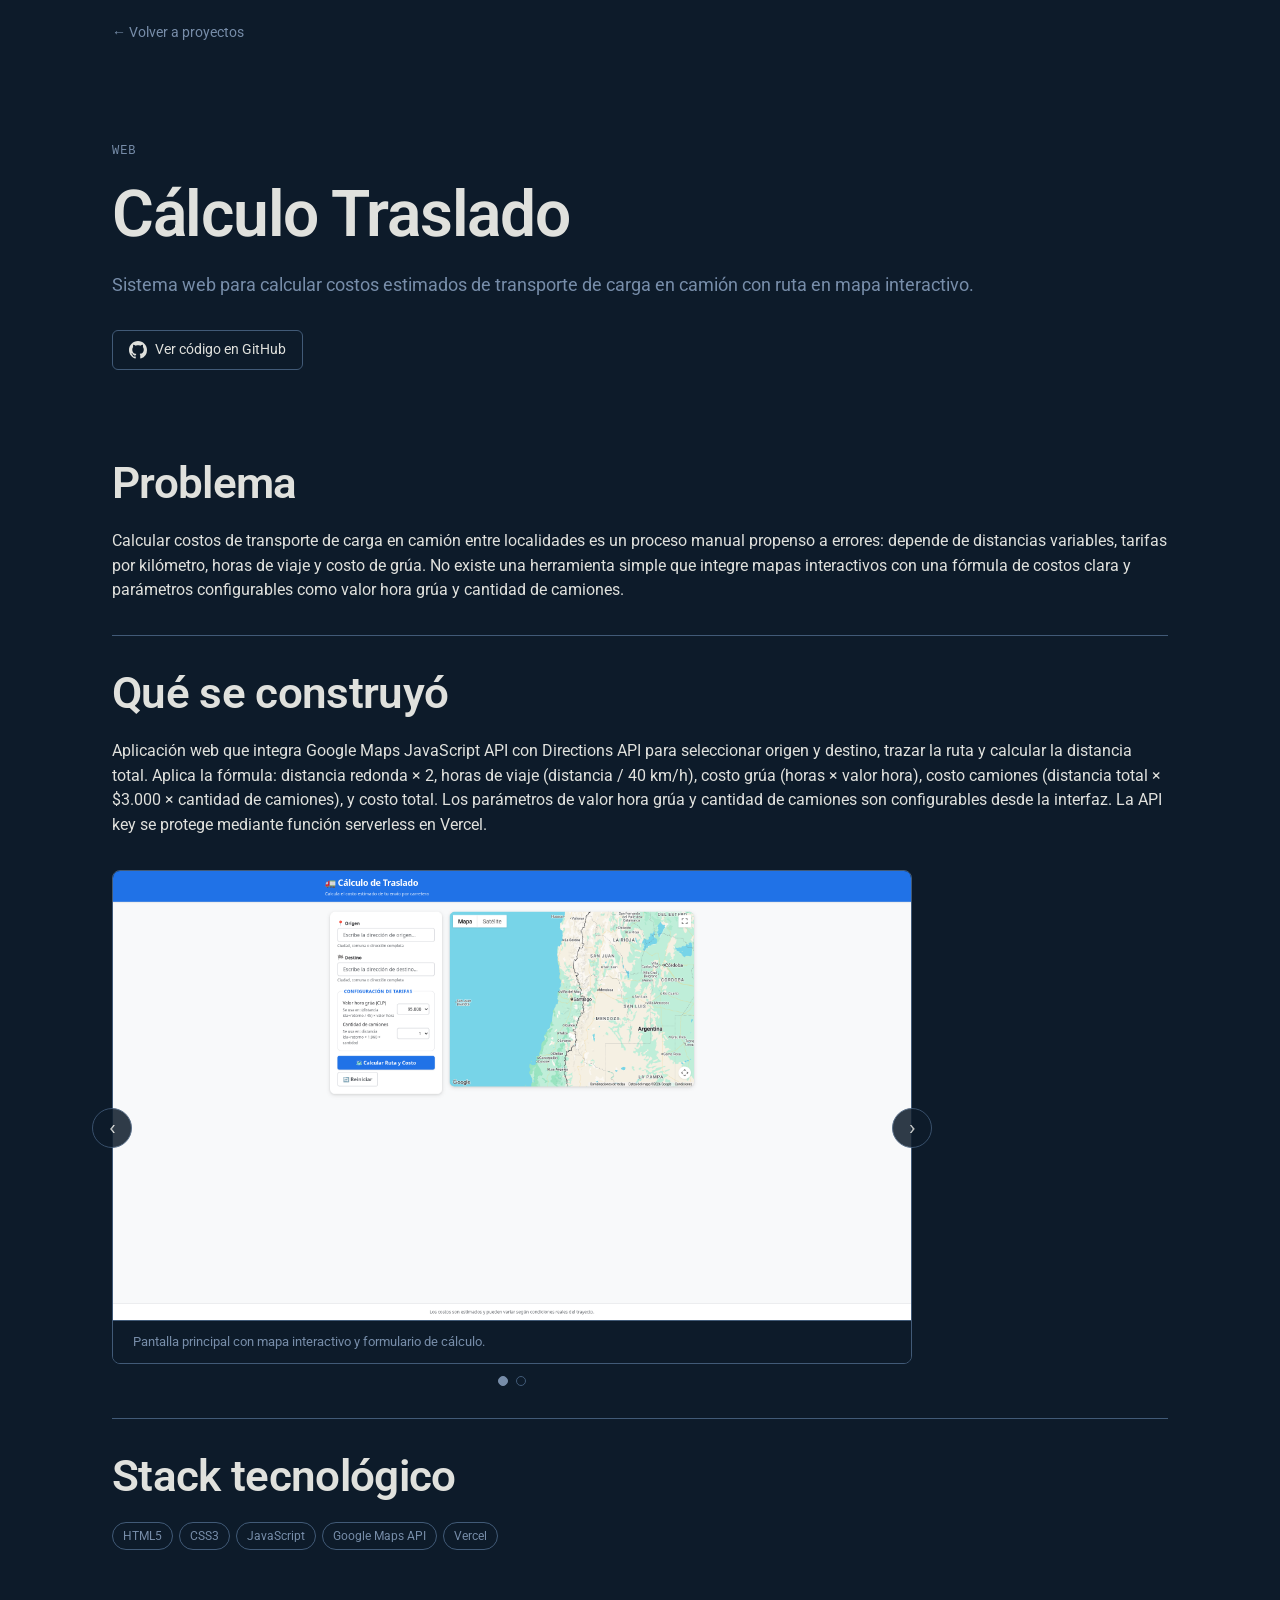
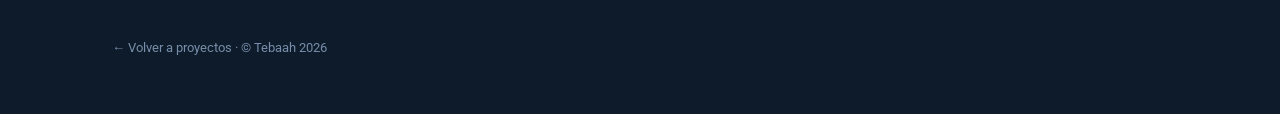
<file: proyectos/calculo-traslado.html>
<!doctype html>
<html lang="es">

<head>
    <meta charset="utf-8" />
    <meta name="viewport" content="width=device-width, initial-scale=1" />
    <title>Cálculo Traslado · Tebaah</title>
    <link rel="preconnect" href="https://fonts.googleapis.com" />
    <link rel="preconnect" href="https://fonts.gstatic.com" crossorigin />
    <link href="https://fonts.googleapis.com/css2?family=Roboto:ital,wght@0,100..900;1,100..900&display=swap"
        rel="stylesheet" />
    <link rel="stylesheet" href="../css/main.css" />
</head>

<body>
    <div class="back-bar">
        <div class="container">
            <a href="index.html">&larr; Volver a proyectos</a>
        </div>
    </div>

    <article>
        <div class="container hero-project">
            <p class="project-type">Web</p>
            <h1>Cálculo Traslado</h1>
            <p class="lead">
                Sistema web para calcular costos estimados de transporte de carga en camión
                con ruta en mapa interactivo.
            </p>
            <a href="https://github.com/Tebaah/CalculoTraslado" class="project__repo" target="_blank"
                rel="noopener noreferrer">
                <svg class="project__repo-icon" viewBox="0 0 16 16" fill="currentColor" aria-hidden="true">
                    <path
                        d="M8 0C3.58 0 0 3.58 0 8c0 3.54 2.29 6.53 5.47 7.59.4.07.55-.17.55-.38 0-.19-.01-.82-.01-1.49-2.01.37-2.53-.49-2.69-.94-.09-.23-.48-.94-.82-1.13-.28-.15-.68-.52-.01-.53.63-.01 1.08.58 1.23.82.72 1.21 1.87.87 2.33.66.07-.52.28-.87.51-1.07-1.78-.2-3.64-.89-3.64-3.95 0-.87.31-1.59.82-2.15-.08-.2-.36-1.02.08-2.12 0 0 .67-.21 2.2.82.64-.18 1.32-.27 2-.27s1.36.09 2 .27c1.53-1.04 2.2-.82 2.2-.82.44 1.1.16 1.92.08 2.12.51.56.82 1.27.82 2.15 0 3.07-1.87 3.75-3.65 3.95.29.25.54.73.54 1.48 0 1.07-.01 1.93-.01 2.2 0 .21.15.46.55.38A8.013 8.013 0 0 0 16 8c0-4.42-3.58-8-8-8" />
                </svg>
                Ver código en GitHub
            </a>
        </div>

        <div class="container">
            <div class="detail-section">
                <h2>Problema</h2>
                <p>
                    Calcular costos de transporte de carga en camión entre localidades es un proceso
                    manual propenso a errores: depende de distancias variables, tarifas por kilómetro,
                    horas de viaje y costo de grúa. No existe una herramienta simple que integre
                    mapas interactivos con una fórmula de costos clara y parámetros configurables
                    como valor hora grúa y cantidad de camiones.
                </p>
            </div>

            <div class="detail-section">
                <h2>Qué se construyó</h2>
                <p>
                    Aplicación web que integra Google Maps JavaScript API con Directions API para
                    seleccionar origen y destino, trazar la ruta y calcular la distancia total.
                    Aplica la fórmula: distancia redonda × 2, horas de viaje (distancia / 40 km/h),
                    costo grúa (horas × valor hora), costo camiones (distancia total × $3.000 ×
                    cantidad de camiones), y costo total. Los parámetros de valor hora grúa y
                    cantidad de camiones son configurables desde la interfaz. La API key se protege
                    mediante función serverless en Vercel.
                </p>

                <div class="carousel" data-carousel>
                    <div class="carousel__track" data-carousel-track>
                        <figure class="carousel__slide">
                            <img src="assets/calculo-traslado/traslado-home.png"
                                alt="Pantalla principal de la aplicación" />
                            <figcaption>Pantalla principal con mapa interactivo y formulario de cálculo.</figcaption>
                        </figure>

                        <figure class="carousel__slide">
                            <img src="assets/calculo-traslado/traslado-calculado.png"
                                alt="Pantalla con resultado del cálculo" />
                            <figcaption>Resultado del costo total con ruta trazada en el mapa.
                            </figcaption>
                        </figure>
                    </div>

                    <button class="carousel__btn carousel__btn--prev" data-carousel-prev aria-label="Anterior">
                        &#8249;
                    </button>
                    <button class="carousel__btn carousel__btn--next" data-carousel-next aria-label="Siguiente">
                        &#8250;
                    </button>

                    <div class="carousel__dots" data-carousel-dots></div>
                </div>
            </div>

            <div class="detail-section">
                <h2>Stack tecnológico</h2>
                <div class="tag__list">
                    <span class="tag">HTML5</span>
                    <span class="tag">CSS3</span>
                    <span class="tag">JavaScript</span>
                    <span class="tag">Google Maps API</span>
                    <span class="tag">Vercel</span>
                </div>
            </div>
        </div>
    </article>

    <footer class="pagefoot">
        <div class="container">
            <span><a href="index.html">&larr; Volver a proyectos</a> · &copy; Tebaah 2026</span>
        </div>
    </footer>

    <script>
        document.addEventListener('DOMContentLoaded', function () {
            const carousel = document.querySelector('[data-carousel]');
            if (!carousel) return;

            const track = carousel.querySelector('[data-carousel-track]');
            const slides = track.querySelectorAll('.carousel__slide');
            const prevBtn = carousel.querySelector('[data-carousel-prev]');
            const nextBtn = carousel.querySelector('[data-carousel-next]');
            const dotsContainer = carousel.querySelector('[data-carousel-dots]');

            let currentIndex = 0;

            function goTo(index) {
                slides.forEach(function (slide, i) {
                    slide.classList.toggle('carousel__slide--active', i === index);
                });
                dotsContainer.querySelectorAll('.carousel__dot').forEach(function (dot, i) {
                    dot.classList.toggle('carousel__dot--active', i === index);
                });
                currentIndex = index;
            }

            function next() {
                goTo((currentIndex + 1) % slides.length);
            }

            function prev() {
                goTo((currentIndex - 1 + slides.length) % slides.length);
            }

            slides.forEach(function (_, i) {
                var dot = document.createElement('button');
                dot.className = 'carousel__dot' + (i === 0 ? ' carousel__dot--active' : '');
                dot.setAttribute('aria-label', 'Ir a slide ' + (i + 1));
                dot.addEventListener('click', function () { goTo(i); });
                dotsContainer.appendChild(dot);
            });

            prevBtn.addEventListener('click', prev);
            nextBtn.addEventListener('click', next);

            document.addEventListener('keydown', function (e) {
                if (e.key === 'ArrowLeft') prev();
                if (e.key === 'ArrowRight') next();
            });

            goTo(0);
        });
    </script>
</body>

</html>
</file>
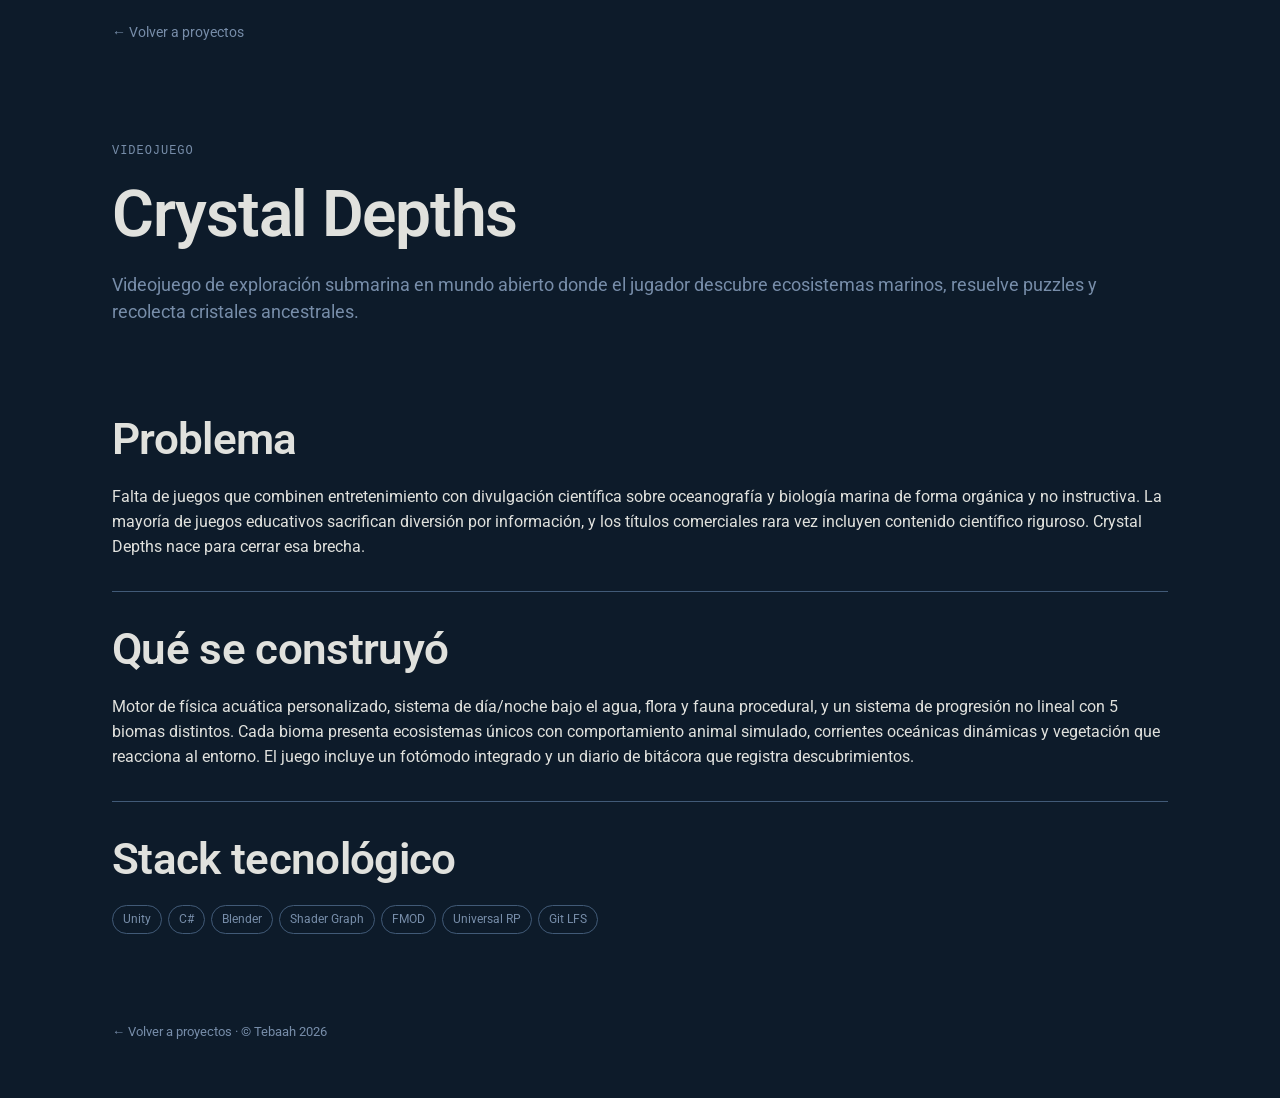
<file: proyectos/crystal-depths.html>
<!doctype html>
<html lang="es">

<head>
  <meta charset="utf-8" />
  <meta name="viewport" content="width=device-width, initial-scale=1" />
  <title>Crystal Depths · Tebaah</title>
  <link rel="preconnect" href="https://fonts.googleapis.com" />
  <link rel="preconnect" href="https://fonts.gstatic.com" crossorigin />
  <link href="https://fonts.googleapis.com/css2?family=Roboto:ital,wght@0,100..900;1,100..900&display=swap"
    rel="stylesheet" />
  <link rel="stylesheet" href="../css/main.css" />
</head>

<body>
  <div class="back-bar">
    <div class="container">
      <a href="index.html">&larr; Volver a proyectos</a>
    </div>
  </div>

  <article>
    <div class="container hero-project">
      <p class="project-type">Videojuego</p>
      <h1>Crystal Depths</h1>
      <p class="lead">
        Videojuego de exploración submarina en mundo abierto donde el jugador
        descubre ecosistemas marinos, resuelve puzzles y recolecta cristales ancestrales.
      </p>
    </div>

    <div class="container">
      <div class="detail-section">
        <h2>Problema</h2>
        <p>
          Falta de juegos que combinen entretenimiento con divulgación científica
          sobre oceanografía y biología marina de forma orgánica y no instructiva.
          La mayoría de juegos educativos sacrifican diversión por información,
          y los títulos comerciales rara vez incluyen contenido científico riguroso.
          Crystal Depths nace para cerrar esa brecha.
        </p>
      </div>

      <div class="detail-section">
        <h2>Qué se construyó</h2>
        <p>
          Motor de física acuática personalizado, sistema de día/noche bajo el agua,
          flora y fauna procedural, y un sistema de progresión no lineal con 5 biomas
          distintos. Cada bioma presenta ecosistemas únicos con comportamiento animal
          simulado, corrientes oceánicas dinámicas y vegetación que reacciona al
          entorno. El juego incluye un fotómodo integrado y un diario de bitácora
          que registra descubrimientos.
        </p>
      </div>

      <div class="detail-section">
        <h2>Stack tecnológico</h2>
        <div class="tag__list">
          <span class="tag">Unity</span>
          <span class="tag">C#</span>
          <span class="tag">Blender</span>
          <span class="tag">Shader Graph</span>
          <span class="tag">FMOD</span>
          <span class="tag">Universal RP</span>
          <span class="tag">Git LFS</span>
        </div>
      </div>
    </div>
  </article>

  <footer class="pagefoot">
    <div class="container">
      <span><a href="index.html">&larr; Volver a proyectos</a> · &copy; Tebaah 2026</span>
    </div>
  </footer>
</body>

</html>
</file>
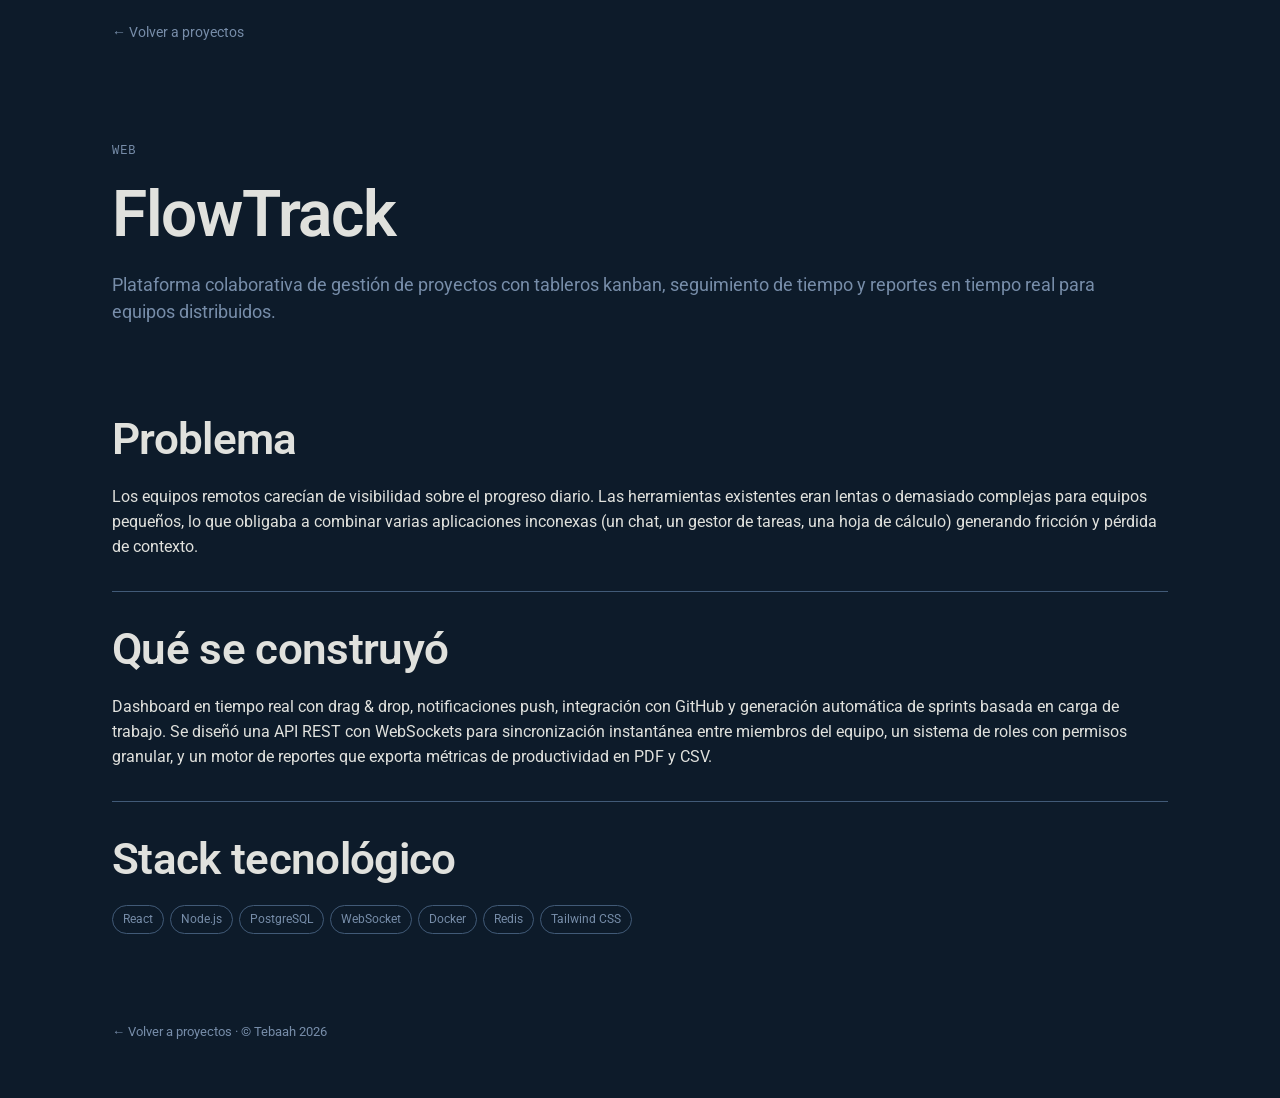
<file: proyectos/flowtrack.html>
<!doctype html>
<html lang="es">

<head>
  <meta charset="utf-8" />
  <meta name="viewport" content="width=device-width, initial-scale=1" />
  <title>FlowTrack · Tebaah</title>
  <link rel="preconnect" href="https://fonts.googleapis.com" />
  <link rel="preconnect" href="https://fonts.gstatic.com" crossorigin />
  <link href="https://fonts.googleapis.com/css2?family=Roboto:ital,wght@0,100..900;1,100..900&display=swap"
    rel="stylesheet" />
  <link rel="stylesheet" href="../css/main.css" />
</head>

<body>
  <div class="back-bar">
    <div class="container">
      <a href="index.html">&larr; Volver a proyectos</a>
    </div>
  </div>

  <article>
    <div class="container hero-project">
      <p class="project-type">Web</p>
      <h1>FlowTrack</h1>
      <p class="lead">
        Plataforma colaborativa de gestión de proyectos con tableros kanban,
        seguimiento de tiempo y reportes en tiempo real para equipos distribuidos.
      </p>
    </div>

    <div class="container">
      <div class="detail-section">
        <h2>Problema</h2>
        <p>
          Los equipos remotos carecían de visibilidad sobre el progreso diario.
          Las herramientas existentes eran lentas o demasiado complejas para equipos pequeños,
          lo que obligaba a combinar varias aplicaciones inconexas (un chat, un gestor de tareas,
          una hoja de cálculo) generando fricción y pérdida de contexto.
        </p>
      </div>

      <div class="detail-section">
        <h2>Qué se construyó</h2>
        <p>
          Dashboard en tiempo real con drag & drop, notificaciones push, integración
          con GitHub y generación automática de sprints basada en carga de trabajo.
          Se diseñó una API REST con WebSockets para sincronización instantánea entre
          miembros del equipo, un sistema de roles con permisos granular, y un motor
          de reportes que exporta métricas de productividad en PDF y CSV.
        </p>
      </div>

      <div class="detail-section">
        <h2>Stack tecnológico</h2>
        <div class="tag__list">
          <span class="tag">React</span>
          <span class="tag">Node.js</span>
          <span class="tag">PostgreSQL</span>
          <span class="tag">WebSocket</span>
          <span class="tag">Docker</span>
          <span class="tag">Redis</span>
          <span class="tag">Tailwind CSS</span>
        </div>
      </div>
    </div>
  </article>

  <footer class="pagefoot">
    <div class="container">
      <span><a href="index.html">&larr; Volver a proyectos</a> · &copy; Tebaah 2026</span>
    </div>
  </footer>
</body>

</html>
</file>
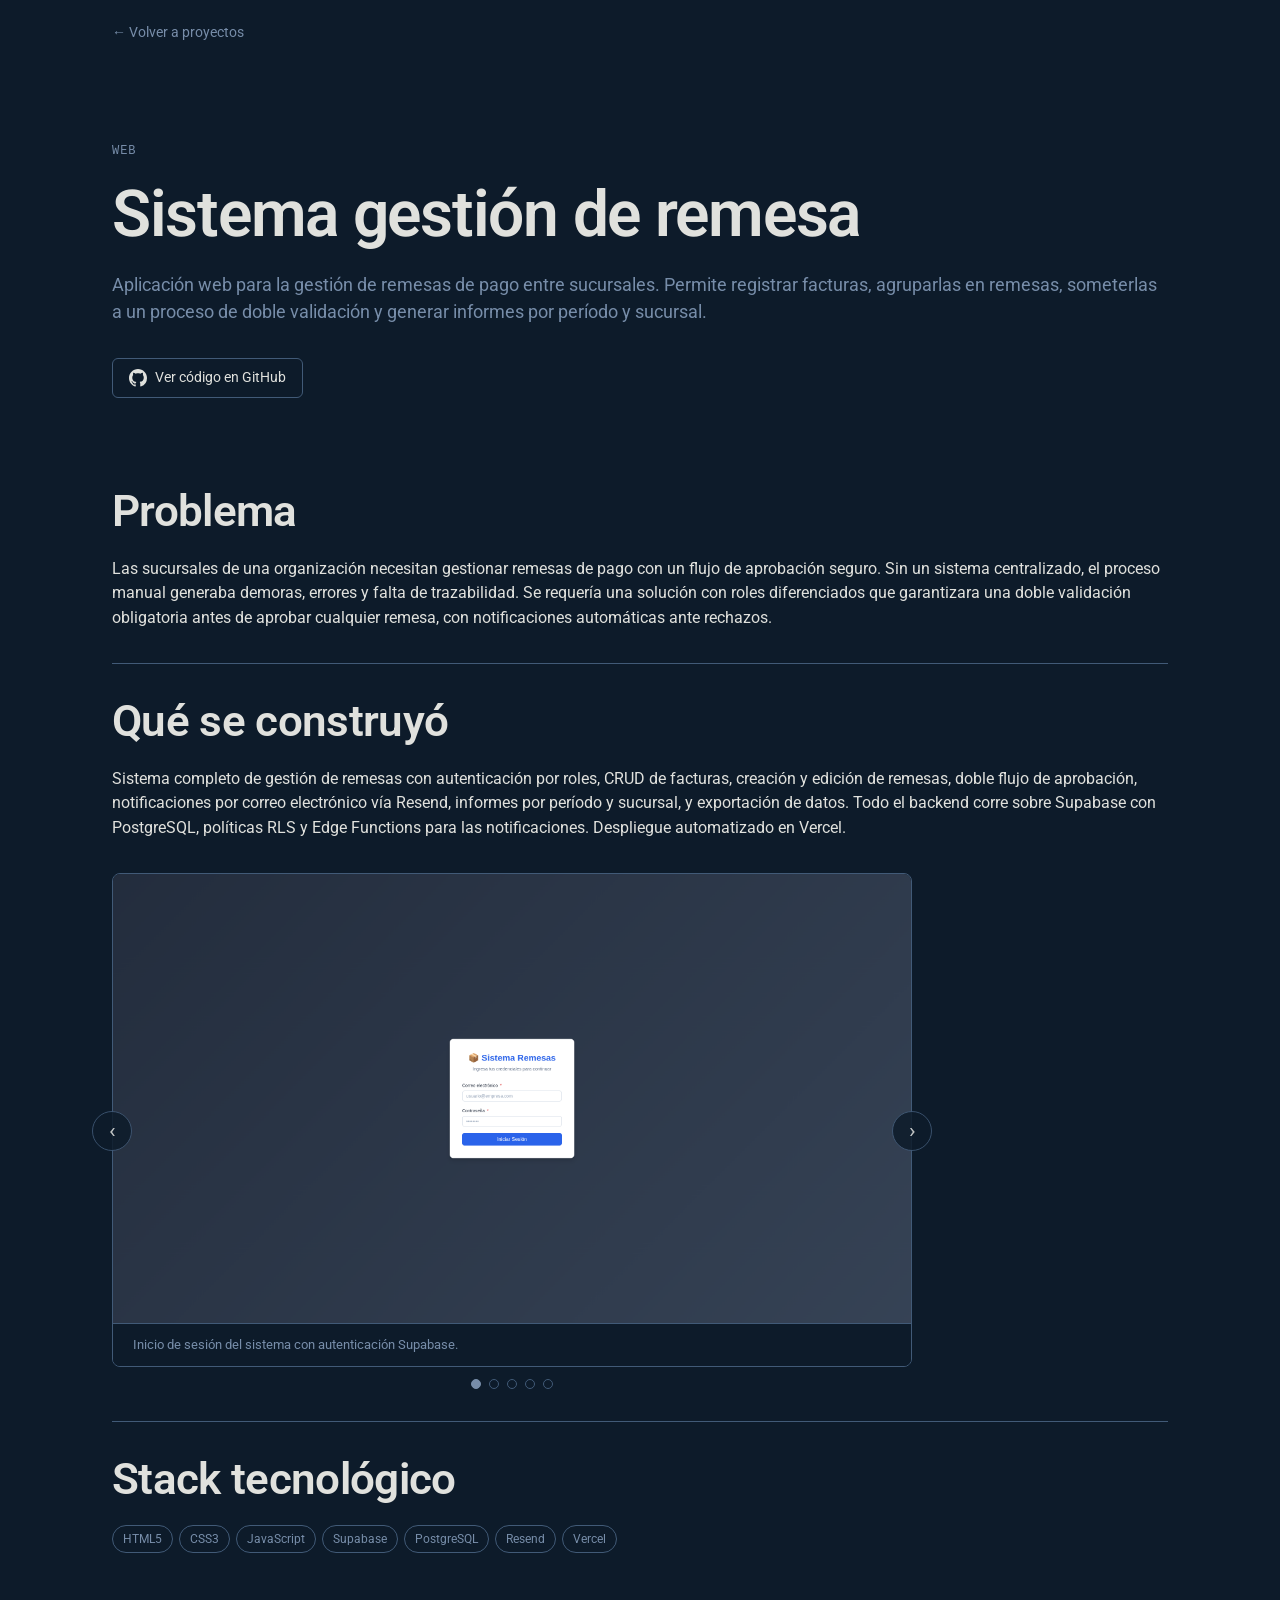
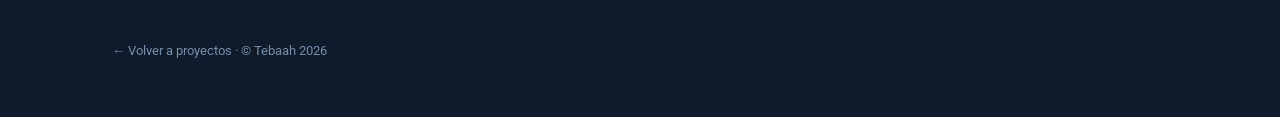
<file: proyectos/sistema-remesa.html>
<!doctype html>
<html lang="es">

<head>
    <meta charset="utf-8" />
    <meta name="viewport" content="width=device-width, initial-scale=1" />
    <title>SistemaRemesa · Tebaah</title>
    <link rel="preconnect" href="https://fonts.googleapis.com" />
    <link rel="preconnect" href="https://fonts.gstatic.com" crossorigin />
    <link href="https://fonts.googleapis.com/css2?family=Roboto:ital,wght@0,100..900;1,100..900&display=swap"
        rel="stylesheet" />
    <link rel="stylesheet" href="../css/main.css" />
</head>

<body>
    <div class="back-bar">
        <div class="container">
            <a href="index.html">&larr; Volver a proyectos</a>
        </div>
    </div>

    <article>
        <div class="container hero-project">
            <p class="project-type">Web</p>
            <h1>Sistema gestión de remesa</h1>
            <p class="lead">
                Aplicación web para la gestión de remesas de pago entre sucursales.
                Permite registrar facturas, agruparlas en remesas, someterlas a un proceso
                de doble validación y generar informes por período y sucursal.
            </p>
            <a href="https://github.com/Tebaah/SistemaRemesa" class="project__repo" target="_blank"
                rel="noopener noreferrer">
                <svg class="project__repo-icon" viewBox="0 0 16 16" fill="currentColor" aria-hidden="true">
                    <path
                        d="M8 0C3.58 0 0 3.58 0 8c0 3.54 2.29 6.53 5.47 7.59.4.07.55-.17.55-.38 0-.19-.01-.82-.01-1.49-2.01.37-2.53-.49-2.69-.94-.09-.23-.48-.94-.82-1.13-.28-.15-.68-.52-.01-.53.63-.01 1.08.58 1.23.82.72 1.21 1.87.87 2.33.66.07-.52.28-.87.51-1.07-1.78-.2-3.64-.89-3.64-3.95 0-.87.31-1.59.82-2.15-.08-.2-.36-1.02.08-2.12 0 0 .67-.21 2.2.82.64-.18 1.32-.27 2-.27s1.36.09 2 .27c1.53-1.04 2.2-.82 2.2-.82.44 1.1.16 1.92.08 2.12.51.56.82 1.27.82 2.15 0 3.07-1.87 3.75-3.65 3.95.29.25.54.73.54 1.48 0 1.07-.01 1.93-.01 2.2 0 .21.15.46.55.38A8.013 8.013 0 0 0 16 8c0-4.42-3.58-8-8-8" />
                </svg>
                Ver código en GitHub
            </a>
        </div>

        <div class="container">
            <div class="detail-section">
                <h2>Problema</h2>
                <p>
                    Las sucursales de una organización necesitan gestionar remesas de pago con un
                    flujo de aprobación seguro. Sin un sistema centralizado, el proceso manual
                    generaba demoras, errores y falta de trazabilidad. Se requería una solución
                    con roles diferenciados que garantizara una doble validación obligatoria antes de aprobar cualquier
                    remesa, con notificaciones automáticas ante rechazos.
                </p>
            </div>

            <div class="detail-section">
                <h2>Qué se construyó</h2>
                <p>
                    Sistema completo de gestión de remesas con autenticación por roles, CRUD de
                    facturas, creación y edición de remesas, doble flujo de aprobación, notificaciones por correo
                    electrónico vía Resend, informes por período y sucursal, y exportación de datos. Todo el backend
                    corre sobre Supabase con PostgreSQL, políticas RLS y Edge Functions para
                    las notificaciones. Despliegue automatizado en Vercel.
                </p>

                <div class="carousel" data-carousel>
                    <div class="carousel__track" data-carousel-track>
                        <figure class="carousel__slide">
                            <img src="assets/sistema-remesa/remesa-login.png" alt="Pantalla de inicio de sesión" />
                            <figcaption>Inicio de sesión del sistema con autenticación Supabase.</figcaption>
                        </figure>

                        <figure class="carousel__slide">
                            <img src="assets/sistema-remesa/remesa-ingreso-facturas.png"
                                alt="Pantalla de ingreso de facturas" />
                            <figcaption>CRUD de facturas con formulario de ingreso.</figcaption>
                        </figure>

                        <figure class="carousel__slide">
                            <img src="assets/sistema-remesa/remesa-crear.png" alt="Pantalla de creación de remesa" />
                            <figcaption>Creación de remesa agrupando facturas seleccionadas.</figcaption>
                        </figure>

                        <figure class="carousel__slide">
                            <img src="assets/sistema-remesa/remesa-mis-remesas.png" alt="Pantalla de mis remesas" />
                            <figcaption>Listado de remesas del creador con estados.</figcaption>
                        </figure>

                        <figure class="carousel__slide">
                            <img src="assets/sistema-remesa/remesa-aprobadas.png" alt="Pantalla de remesas aprobadas" />
                            <figcaption>Historial de remesas aprobadas con doble validación.</figcaption>
                        </figure>
                    </div>

                    <button class="carousel__btn carousel__btn--prev" data-carousel-prev aria-label="Anterior">
                        &#8249;
                    </button>
                    <button class="carousel__btn carousel__btn--next" data-carousel-next aria-label="Siguiente">
                        &#8250;
                    </button>

                    <div class="carousel__dots" data-carousel-dots></div>
                </div>
            </div>

            <div class="detail-section">
                <h2>Stack tecnológico</h2>
                <div class="tag__list">
                    <span class="tag">HTML5</span>
                    <span class="tag">CSS3</span>
                    <span class="tag">JavaScript</span>
                    <span class="tag">Supabase</span>
                    <span class="tag">PostgreSQL</span>
                    <span class="tag">Resend</span>
                    <span class="tag">Vercel</span>
                </div>
            </div>
        </div>
    </article>

    <footer class="pagefoot">
        <div class="container">
            <span><a href="index.html">&larr; Volver a proyectos</a> · &copy; Tebaah 2026</span>
        </div>
    </footer>

    <script>
        document.addEventListener('DOMContentLoaded', function () {
            const carousel = document.querySelector('[data-carousel]');
            if (!carousel) return;

            const track = carousel.querySelector('[data-carousel-track]');
            const slides = track.querySelectorAll('.carousel__slide');
            const prevBtn = carousel.querySelector('[data-carousel-prev]');
            const nextBtn = carousel.querySelector('[data-carousel-next]');
            const dotsContainer = carousel.querySelector('[data-carousel-dots]');

            let currentIndex = 0;

            function goTo(index) {
                slides.forEach(function (slide, i) {
                    slide.classList.toggle('carousel__slide--active', i === index);
                });
                dotsContainer.querySelectorAll('.carousel__dot').forEach(function (dot, i) {
                    dot.classList.toggle('carousel__dot--active', i === index);
                });
                currentIndex = index;
            }

            function next() {
                goTo((currentIndex + 1) % slides.length);
            }

            function prev() {
                goTo((currentIndex - 1 + slides.length) % slides.length);
            }

            slides.forEach(function (_, i) {
                var dot = document.createElement('button');
                dot.className = 'carousel__dot' + (i === 0 ? ' carousel__dot--active' : '');
                dot.setAttribute('aria-label', 'Ir a slide ' + (i + 1));
                dot.addEventListener('click', function () { goTo(i); });
                dotsContainer.appendChild(dot);
            });

            prevBtn.addEventListener('click', prev);
            nextBtn.addEventListener('click', next);

            document.addEventListener('keydown', function (e) {
                if (e.key === 'ArrowLeft') prev();
                if (e.key === 'ArrowRight') next();
            });

            goTo(0);
        });
    </script>
</body>

</html>
</file>
<file: css/main.css>
/* ════════════════════════════════════════════
   Tebaah.github.io — Main Stylesheet
   ════════════════════════════════════════════ */

/* Base */
@import url('base/variables.css');
@import url('base/reset.css');
@import url('base/typography.css');

/* Components */
@import url('components/page-section.css');
@import url('components/layout.css');
@import url('components/nav.css');
@import url('components/hero.css');
@import url('components/button.css');
@import url('components/card.css');
@import url('components/tag.css');
@import url('components/ph-img.css');
@import url('components/form.css');
@import url('components/about.css');
@import url('components/blog.css');
@import url('components/stack.css');
@import url('components/contact.css');
@import url('components/footer.css');
@import url('components/project-detail.css');
</file>
